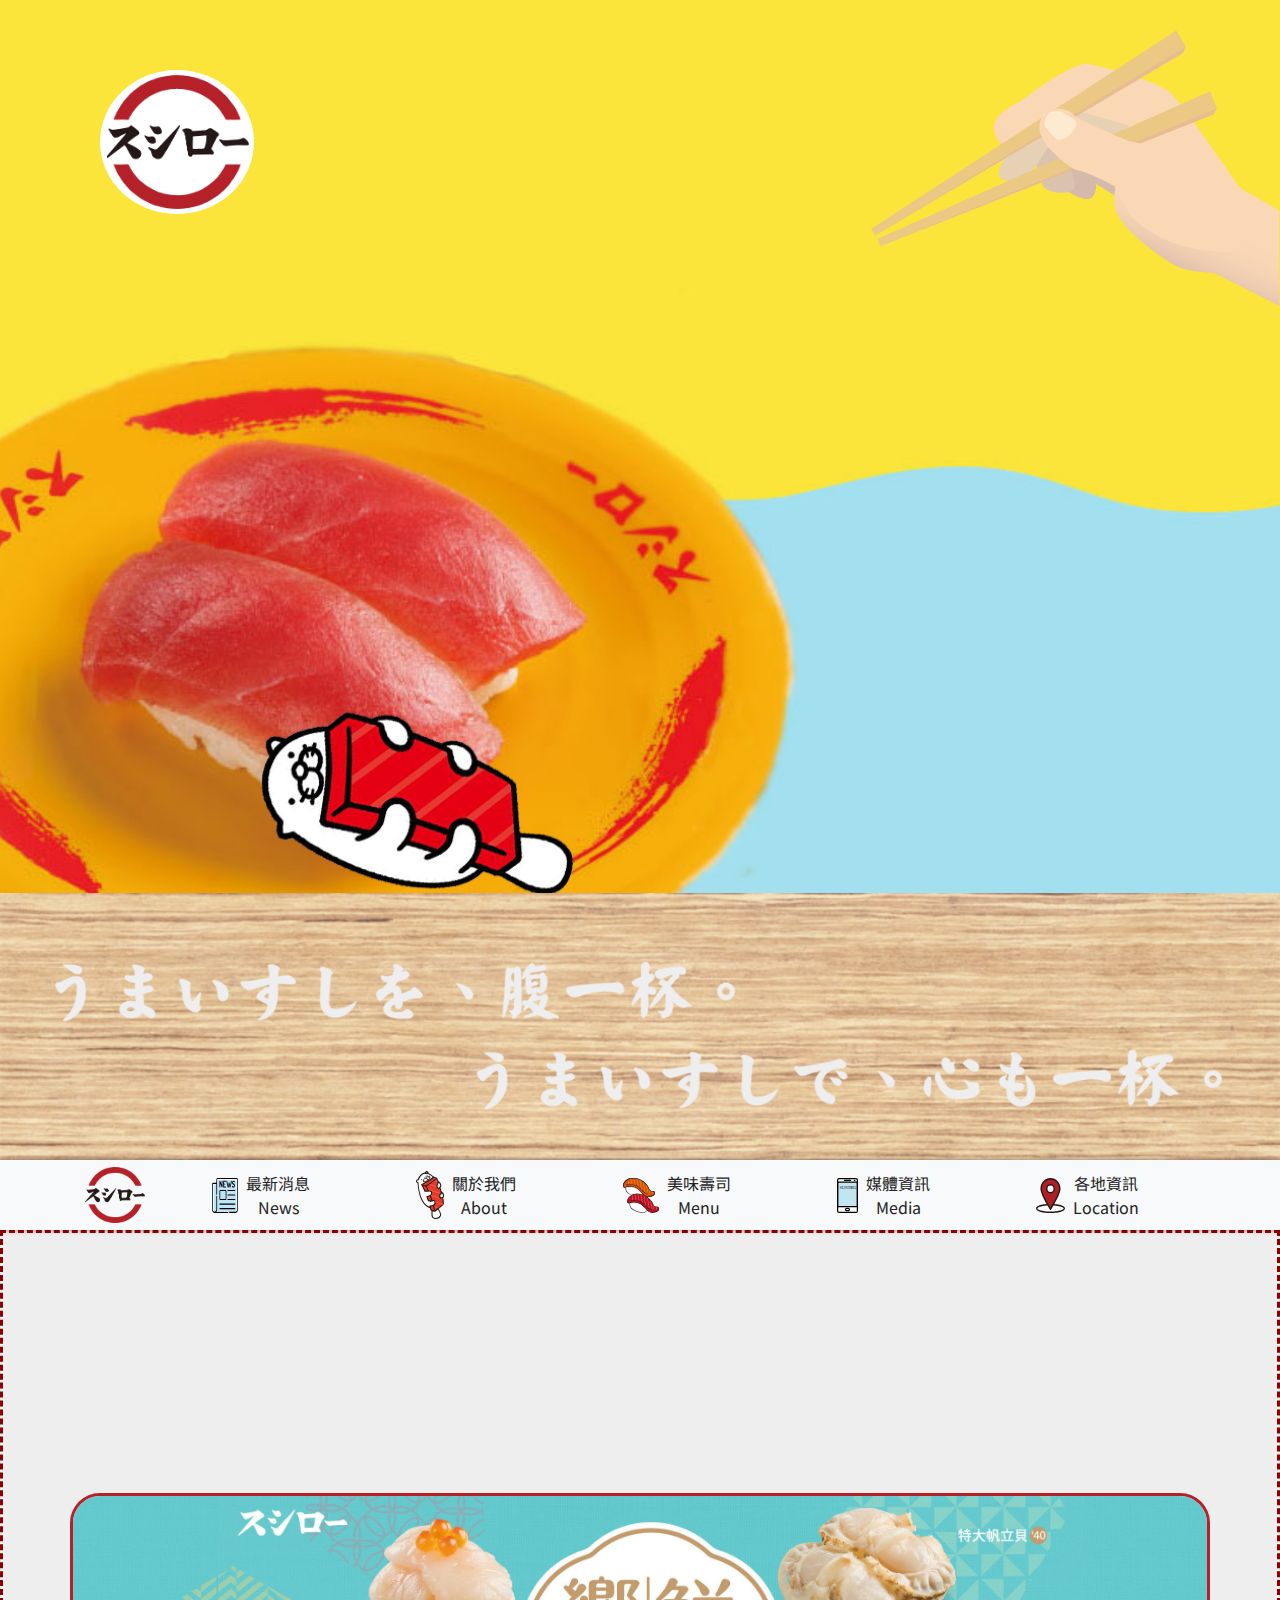
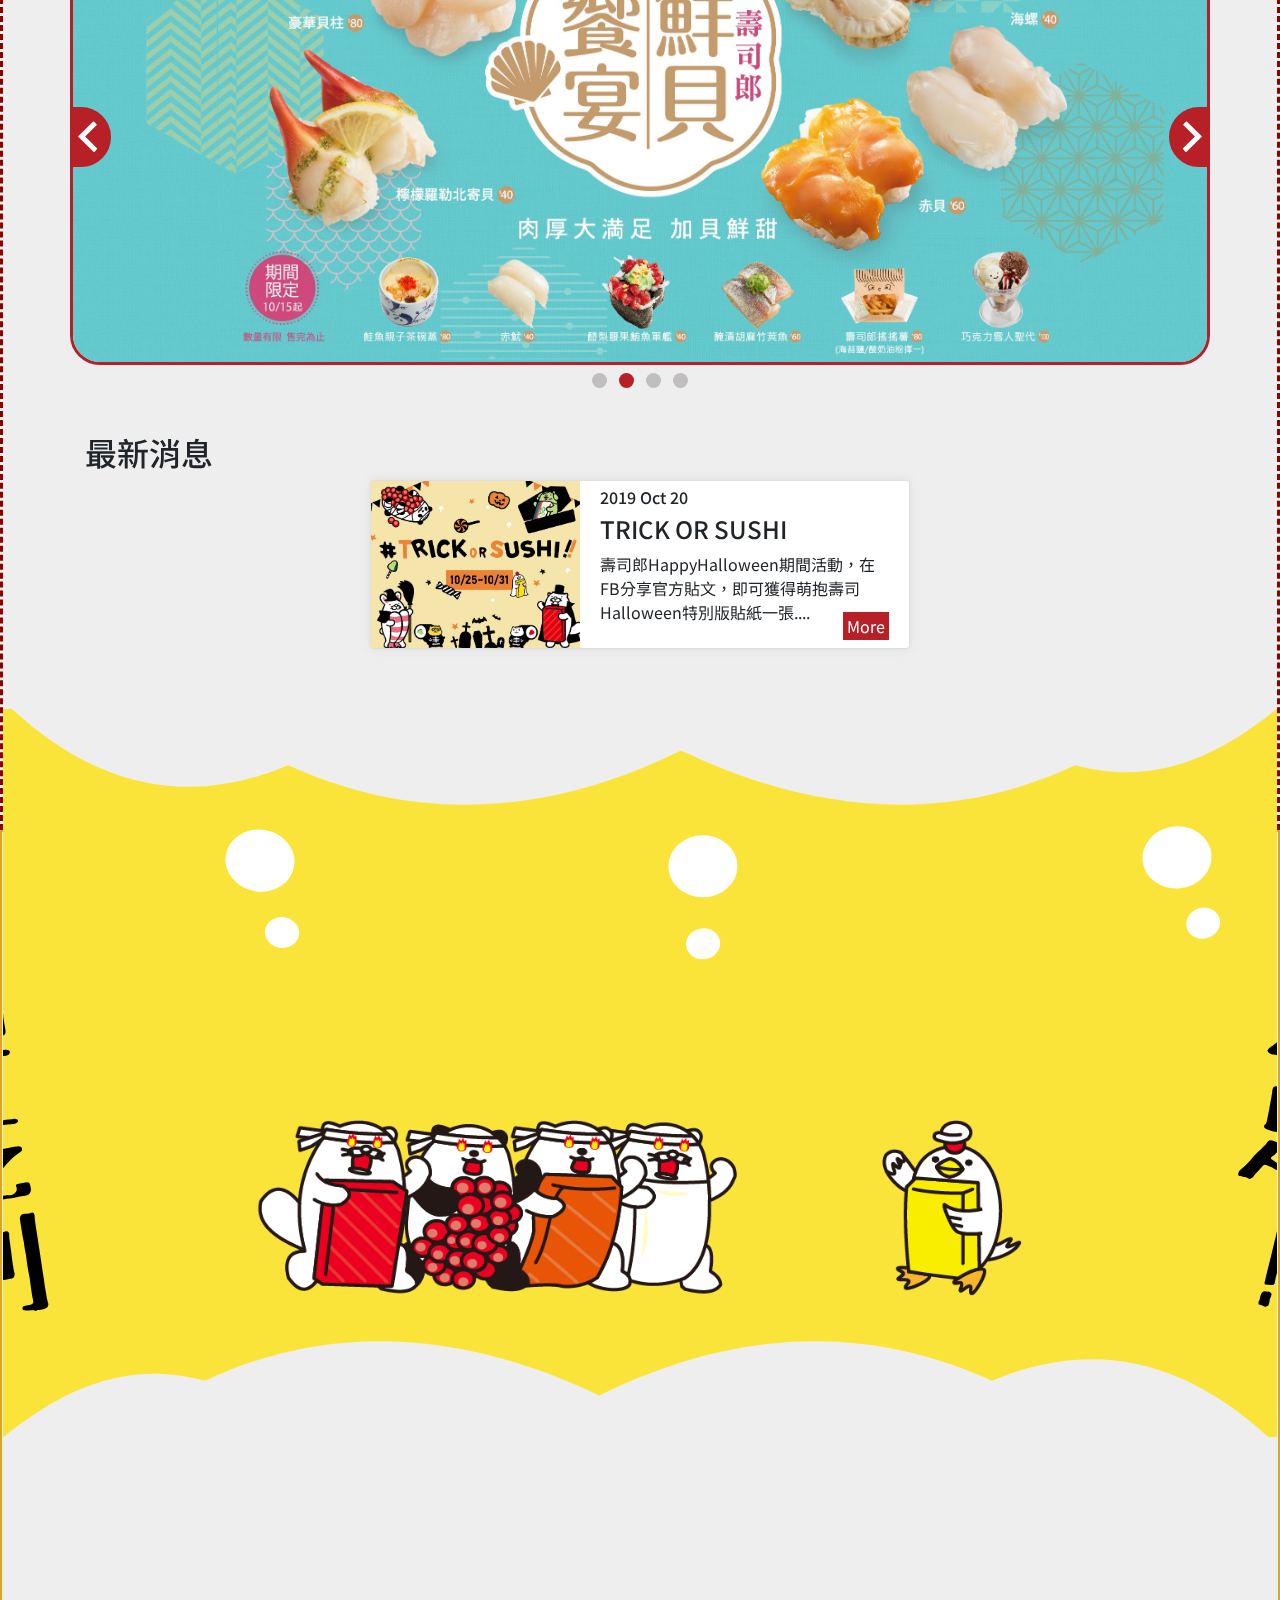
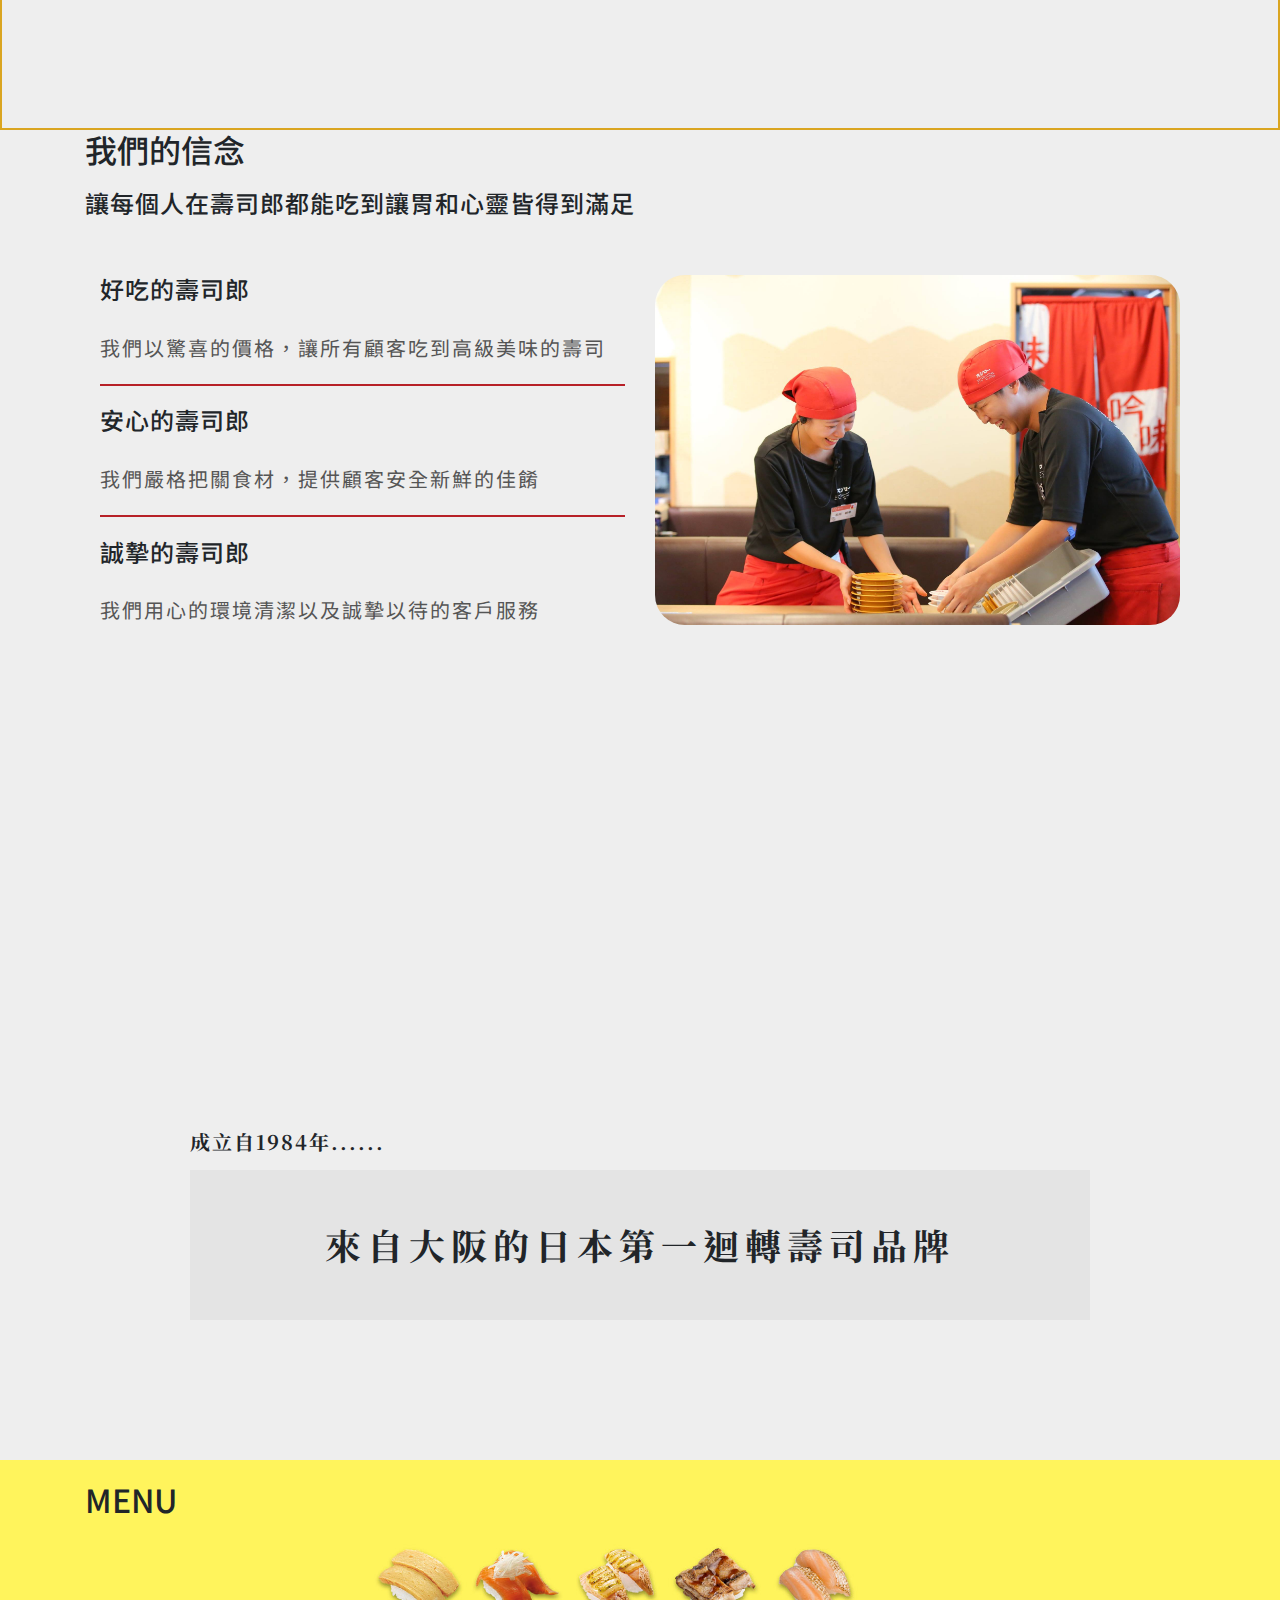
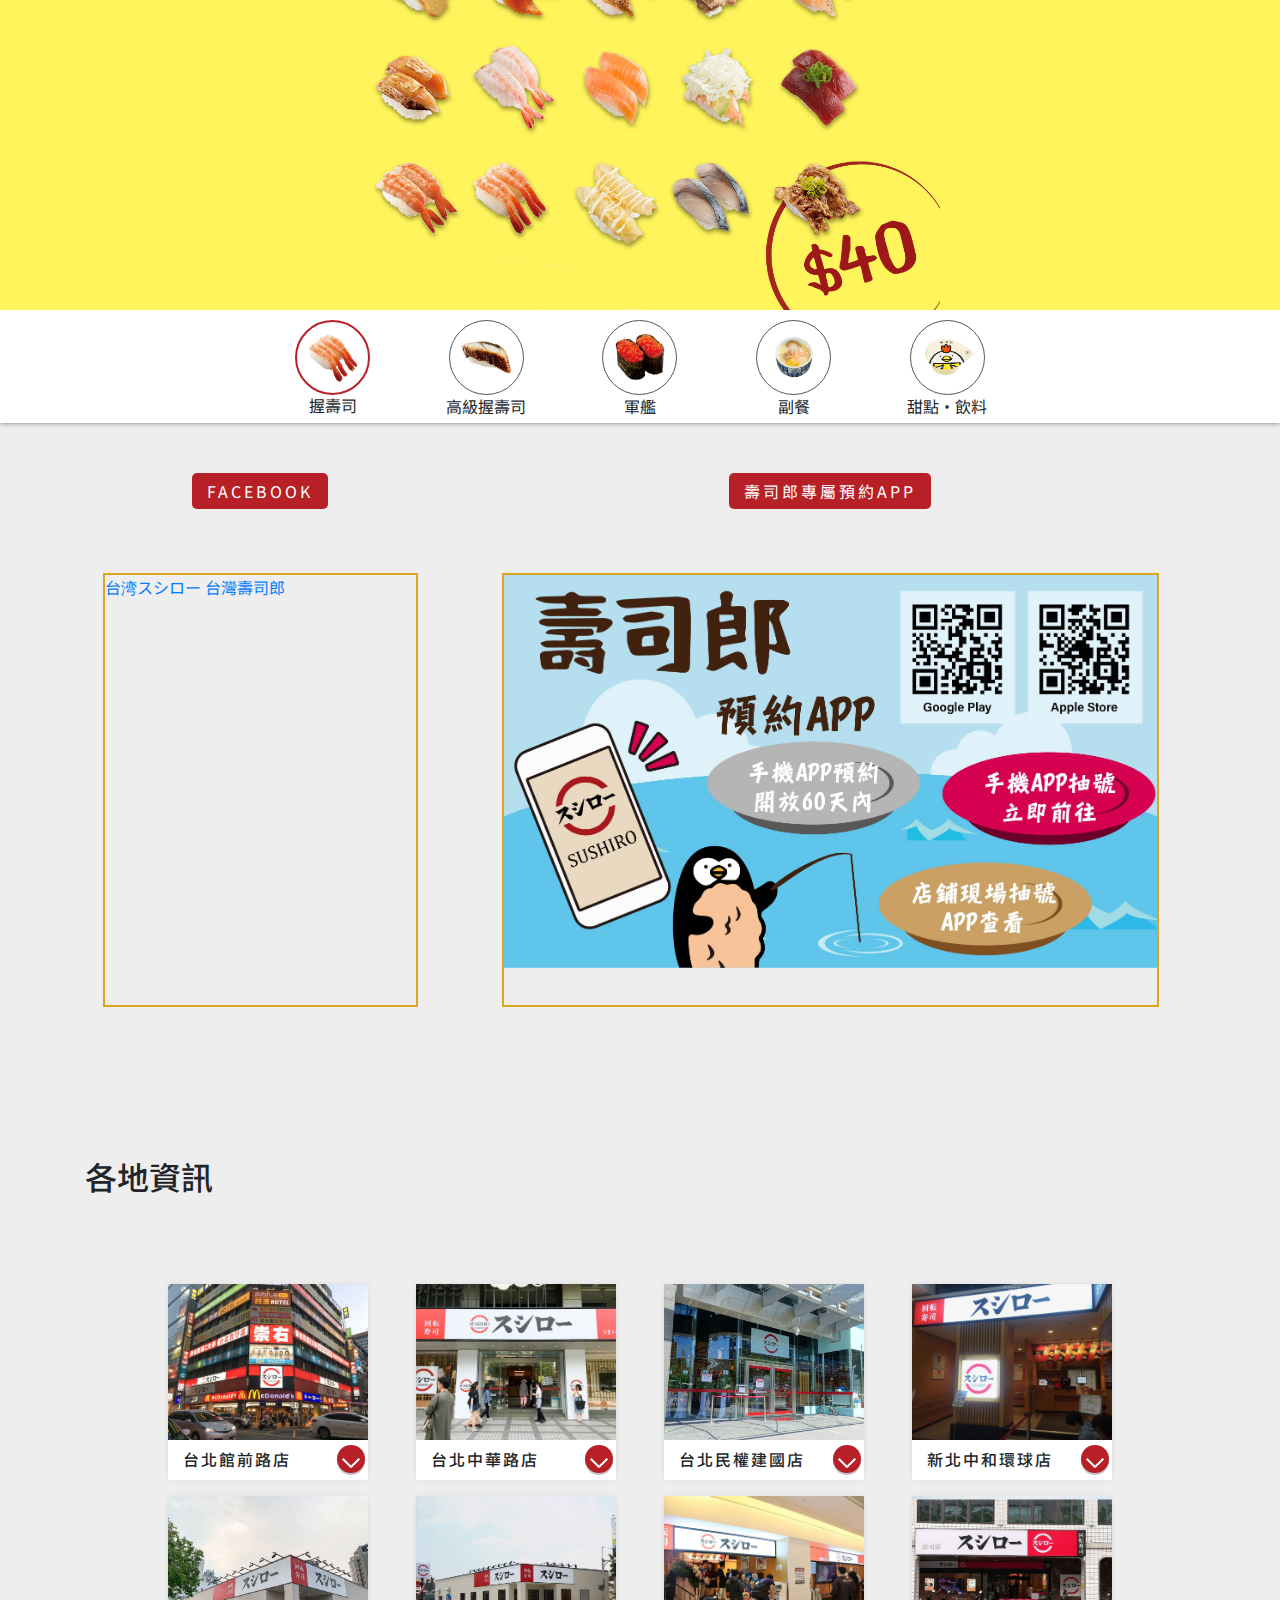
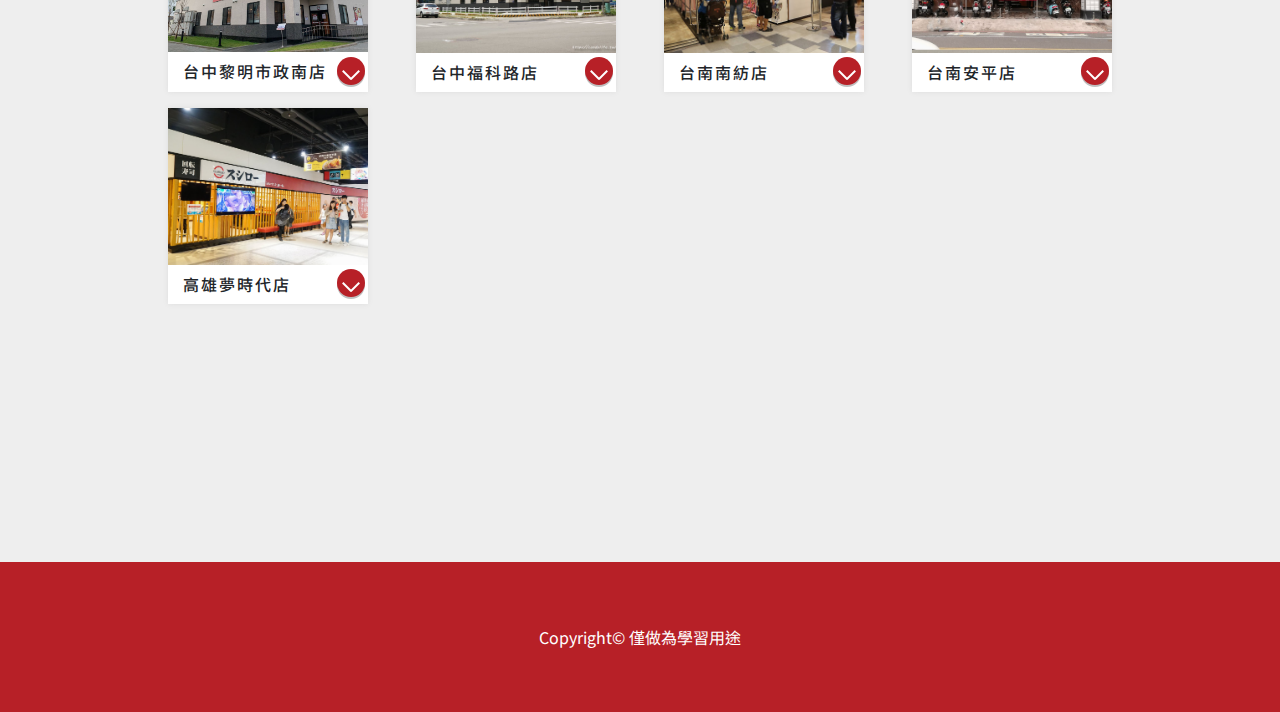
<file: index.html>
<!DOCTYPE html>
<html lang="en">

<head>
    <meta charset="UTF-8">
    <meta name="viewport" content="width=device-width, initial-scale=1.0">
    <meta http-equiv="X-UA-Compatible" content="ie=edge">
    <title>Document</title>
    <link rel="stylesheet" href="./css/index.css">
    <link rel="stylesheet" href="https://stackpath.bootstrapcdn.com/bootstrap/4.3.1/css/bootstrap.min.css"
        integrity="sha384-ggOyR0iXCbMQv3Xipma34MD+dH/1fQ784/j6cY/iJTQUOhcWr7x9JvoRxT2MZw1T" crossorigin="anonymous">
    <link href="https://fonts.googleapis.com/css?family=Noto+Sans+TC:400,500,700|Noto+Serif+TC:400,700&display=swap"
        rel="stylesheet">
    <link rel="stylesheet" href="./swiper-5.2.1/swiper-5.2.1/package/css/swiper.css">
    <link rel="stylesheet" href="./css/location.css">
    <style>
        body {
            background: #eee;
            margin: 0;
            padding: 0px;
            scroll-behavior: smooth;
        }
    </style>
</head>

<body>
    <div id="fb-root"></div>
    <script async defer crossorigin="anonymous" src="https://connect.facebook.net/zh_TW/sdk.js#xfbml=1&version=v5.0">
    </script>
    <div class="top_img">
        <img src="./img/素材/logo.png" alt="logo">
        <img src="./img/素材/hand.png" alt="hand">
        <img src="./img/素材/character01.png" alt="">
        <img src="./img/bgimg/bg02.png" alt="">
    </div>
    <nav class="navbar navbar-expand-lg navbar-light bg-light " id="navbar">
        <div class="container d-flex justify-content-center ">
            <a class="navbar-brand" href="#"><img src="./img/素材/logo.png" alt="logo" width="60px"></a>
            <!-- 漢堡條 -->
            <button class="navbar-toggler" type="button" data-toggle="collapse" data-target="#navbarNav"
                aria-controls="navbarNav" aria-expanded="false" aria-label="Toggle navigation">
                <span class="navbar-toggler-icon"></span>
            </button>

            <div class="collapse navbar-collapse justify-content-around" id="navbarNav">
                <ul class="navbar-nav justify-content-around">
                    <li class="nav-item ">
                        <img src="./img/素材/icon_news.svg" alt="logo_news" height="35px">
                        <a class="nav-link" href="#banner">最新消息<br>News<span class="sr-only">(current)</span></a>
                    </li>
                    <li class="nav-item">
                        <img src="./img/素材/icon_sushiro.svg" alt="icon_sushi" width="28px">
                        <a class="nav-link" href="#aboutArea">關於我們<br>About</a>
                    </li>
                    <li class="nav-item">
                        <img src="./img/素材/icon_sushi.svg" alt="icon_sushi" height="35px">
                        <a class="nav-link" href="#menuArea">美味壽司<br>Menu</a>
                    </li>
                    <li class="nav-item">
                        <img src="./img/素材/icon_iphone.svg" alt="icon_iphone" height="35px">
                        <a class="nav-link" href="#mediaArea">媒體資訊<br>Media</a>
                    </li>
                    <li class="nav-item ">
                        <img src="./img/素材/icon_location.svg" alt="icon_location" height="35px">
                        <a class="nav-link" href="#locationArea">各地資訊<br>Location</a>
                    </li>
                </ul>
            </div>
        </div>

    </nav>
    <section>

    </section>
    <section>
        <div class="newsArea">
            <div class="banner" id="banner">
                <!-- Swiper -->
                <div class="swiper-container container ">
                    <div class="swiper-wrapper">
                        <div class="swiper-slide"><img src="./img/bgimg/01.jpg" alt="" width="100%"></div>
                        <div class="swiper-slide"><img src="./img/bgimg/02.jpg" alt="" width="100%"></div>
                        <div class="swiper-slide"><img src="./img/bgimg/03.jpg" alt="" width="100%"></div>
                        <div class="swiper-slide"><img src="./img/bgimg/04.jpg" alt="" width="100%"></div>
                    </div>

                    <!-- Add Arrows -->
                    <div class="swiper-button-next"></div>
                    <div class="swiper-button-prev"></div>
                </div>
                <!-- Add Pagination -->
                <div class="swiper-pagination"></div>
            </div>
            <div class="container g_news">
                <h2>最新消息</h2>
                <div class="row">
                    <div class="col-12 col-lg-6 m-auto">
                        <div class="card m-auto">
                            <div class="news_img"><img src="./img/bgimg/news.jpg" alt="" height="100%"></div>
                            <div class="text">
                                <h6>2019 Oct 20</h6>
                                <h4>TRICK OR SUSHI</h4>
                                <p>壽司郎HappyHalloween期間活動，在FB分享官方貼文，即可獲得萌抱壽司Halloween特別版貼紙一張....</p>
                            </div>
                        </div>
                    </div>
                    <div class="d-none col-lg-6">
                        <div class="card">
                            <div class="news_img"><img src="./img/bgimg/news.jpg" alt="" height="100%"></div>
                            <div class="text">
                                <h6>2019 Oct 20</h6>
                                <h4>TRICK OR SUSHI</h4>
                                <p>壽司郎HappyHalloween期間活動，在FB分享官方貼文，即可獲得萌抱壽司Halloween特別版貼紙一張....</p>
                            </div>
                        </div>
                    </div>
                </div>
            </div>

            <div class="bg_yellow"><img class="mid_img" src="./img/素材/character02.png" alt=""></div>
        </div>
        <div class="box"></div>
    </section>
    <section id="aboutArea">
        <div class="aboutArea">

            <div class="container">
                <h2>我們的信念</h2>
                <h4>讓每個人在壽司郎都能吃到讓胃和心靈皆得到滿足</h4>
                <div class="d-flex flex-column-reverse flex-lg-row">
                    <div class="col-12 col-lg-6 about_text  ">
                        <h4>好吃的壽司郎</h4>
                        <p>我們以驚喜的價格，讓所有顧客吃到高級美味的壽司</p>
                        <hr>
                        <h4>安心的壽司郎</h4>
                        <p>我們嚴格把關食材，提供顧客安全新鮮的佳餚</p>
                        <hr>
                        <h4>誠摯的壽司郎</h4>
                        <p>我們用心的環境清潔以及誠摯以待的客戶服務</p>
                    </div>
                    <div class="col-12 col-lg-6 "><img src="./img/bgimg/about_img.jpg" alt="" width="100%"></div>
                </div>
            </div>
            <!-- <div class="charactor"><img src="./img/素材/character03.png" alt="" width="200px"></div> -->
        </div>
    </section>
    <section>
        <div class="bg_img">

            <div class="slogan">
                <h5>成立自1984年......</h5>來自大阪的日本第一迴轉壽司品牌
            </div>
        </div>
    </section>
    <section id="menuArea">
        <div class="menuArea">
            <div id="menu_img" class="menu_img bg img1">
                <div class="container">
                    <h2>MENU</h2>
                </div>
            </div>
            <div class="wrap_btn">
                <div class="container">
                    <div class="row">
                        <div class="btn b1 active"><img src="./img/素材/甜蝦.png" alt="">
                            <p>握壽司</p>
                        </div>
                        <div class="btn b2"><img src="./img/素材/極上鰻魚.png" alt="">
                            <p>高級握壽司</p>
                        </div>
                        <div class="btn b3"><img src="./img/素材/飛魚卵.png" alt="">
                            <p>軍艦</p>
                        </div>
                        <div class="btn b4"><img src="./img/素材/茶碗蒸.png" alt="">
                            <p>副餐</p>
                        </div>
                        <div class="btn b5"><img src="./img/素材/嫩布丁.png" alt="">
                            <p>甜點‧飲料</p>
                        </div>
                    </div>
                </div>
            </div>
        </div>
    </section>
    <section id="mediaArea">
        <div class="container">
            <div class="row">
                <div class="col-4">
                    <div class="title">FACEBOOK</div>
                    <div class="box">
                        <div class="fb-page" data-href="https://www.facebook.com/Sushiro.TW/" data-tabs="timeline"
                            data-width="" data-height="400" data-small-header="true" data-adapt-container-width="true"
                            data-hide-cover="false" data-show-facepile="true">
                            <blockquote cite="https://www.facebook.com/Sushiro.TW/" class="fb-xfbml-parse-ignore"><a
                                    href="https://www.facebook.com/Sushiro.TW/">台湾スシロー 台灣壽司郎</a></blockquote>
                        </div>
                    </div>
                </div>
                <div class="col-8">
                    <div class="title">壽司郎專屬預約APP</div>
                    <div class="box"><img src="./img/bgimg/app_info.jpg" alt=""></div>
                </div>
            </div>
        </div>
    </section>
    <section id="locationArea">
        <div class="container">
            <h2>各地資訊</h2>
            <div class="location_cards">
            </div>
        </div>

    </section>
    <footer>
       <a href="#" id="gotop"><div class="top_btn" id="top_btn"><img src="./img/素材/arrow.png" alt="" width="70%"></div></a>
           
        
        <p>Copyright© 僅做為學習用途</p>
    </footer>


    <!-- 我是Javascript分隔線 -->
    <script src="https://code.jquery.com/jquery-3.3.1.slim.min.js"
        integrity="sha384-q8i/X+965DzO0rT7abK41JStQIAqVgRVzpbzo5smXKp4YfRvH+8abtTE1Pi6jizo" crossorigin="anonymous">
    </script>
    <script src="./Js/location.js"></script>
    <script>
    // top按鍵
        $(function () {       
            $('#gotop').click(function () {
                $('html,body').animate({
                    scrollTop: 0 }, 700);
            });
            $(window).scroll(function () {
                // console.log(this.scrollY)
                if ($(this).scrollTop() > 1500) {
                    $('#top_btn').addClass("fadeIn");                  
                } else {
                    $('#top_btn').removeClass("fadeIn");                  
                }
            }).scroll();
        });
    </script>
    <script>
        $(document).ready(function () {
            var zindex = 10;

            $("div.lct_card").click(function (e) {
                // e.preventDefault();
                console.log($(this));


                var isShowing = false;

                if ($(this).hasClass("show")) {
                    isShowing = true
                }

                if ($("div.location_cards").hasClass("showing")) {
                    // a card is already in view
                    $("div.lct_card.show")
                        .removeClass("show");

                    if (isShowing) {
                        // this card was showing - reset the grid
                        $("div.location_cards")
                            .removeClass("showing");
                    } else {
                        // this card isn't showing - get in with it
                        $(this)
                            .css({
                                zIndex: zindex
                            })
                            .addClass("show");

                    }

                    zindex++;

                } else {
                    // no location_cards in view
                    $("div.location_cards")
                        .addClass("showing");
                    $(this)
                        .css({
                            zIndex: zindex
                        })
                        .addClass("show");

                    zindex++;
                }

            });
        });
    </script>


    <script>
        // NavBar sticky effect
        window.onscroll = function () {
            myFunction()
        };

        var navbar = document.getElementById("navbar");
        var sticky = navbar.offsetTop;

        function myFunction() {


            if (window.pageYOffset >= sticky) {
                navbar.classList.add("sticky")

            } else {
                navbar.classList.remove("sticky");

            }
        }
    </script>
    <script>
        $(".btn").click(function () {
            $(".btn").removeClass('active')
            $(this).addClass('active')

            var index = $(this).index()
            $('#menu_img').removeClass("img1 img2 img3 img4 img5");
            $('#menu_img').addClass(`img${index+1}`);

            // console.log(`img${index+1}`);
        })
    </script>
    <script src="./swiper-5.2.1/swiper-5.2.1/package/js/swiper.js"></script>
    <script>
        var swiper = new Swiper('.swiper-container', {
            autoplay: {
                delay: 3000,
                disableOnInteraction: false,
            },
            // slidesPerView: 1,
            // spaceBetween: 30,
            loop: true,

            pagination: {
                el: '.swiper-pagination',
                clickable: true,
            },
            navigation: {
                nextEl: '.swiper-button-next',
                prevEl: '.swiper-button-prev',
            },
        });
    </script>

    <script src="https://cdnjs.cloudflare.com/ajax/libs/popper.js/1.14.7/umd/popper.min.js"
        integrity="sha384-UO2eT0CpHqdSJQ6hJty5KVphtPhzWj9WO1clHTMGa3JDZwrnQq4sF86dIHNDz0W1" crossorigin="anonymous">
    </script>
    <script src="https://stackpath.bootstrapcdn.com/bootstrap/4.3.1/js/bootstrap.min.js"
        integrity="sha384-JjSmVgyd0p3pXB1rRibZUAYoIIy6OrQ6VrjIEaFf/nJGzIxFDsf4x0xIM+B07jRM" crossorigin="anonymous">
    </script>
</body>

</html>
</file>
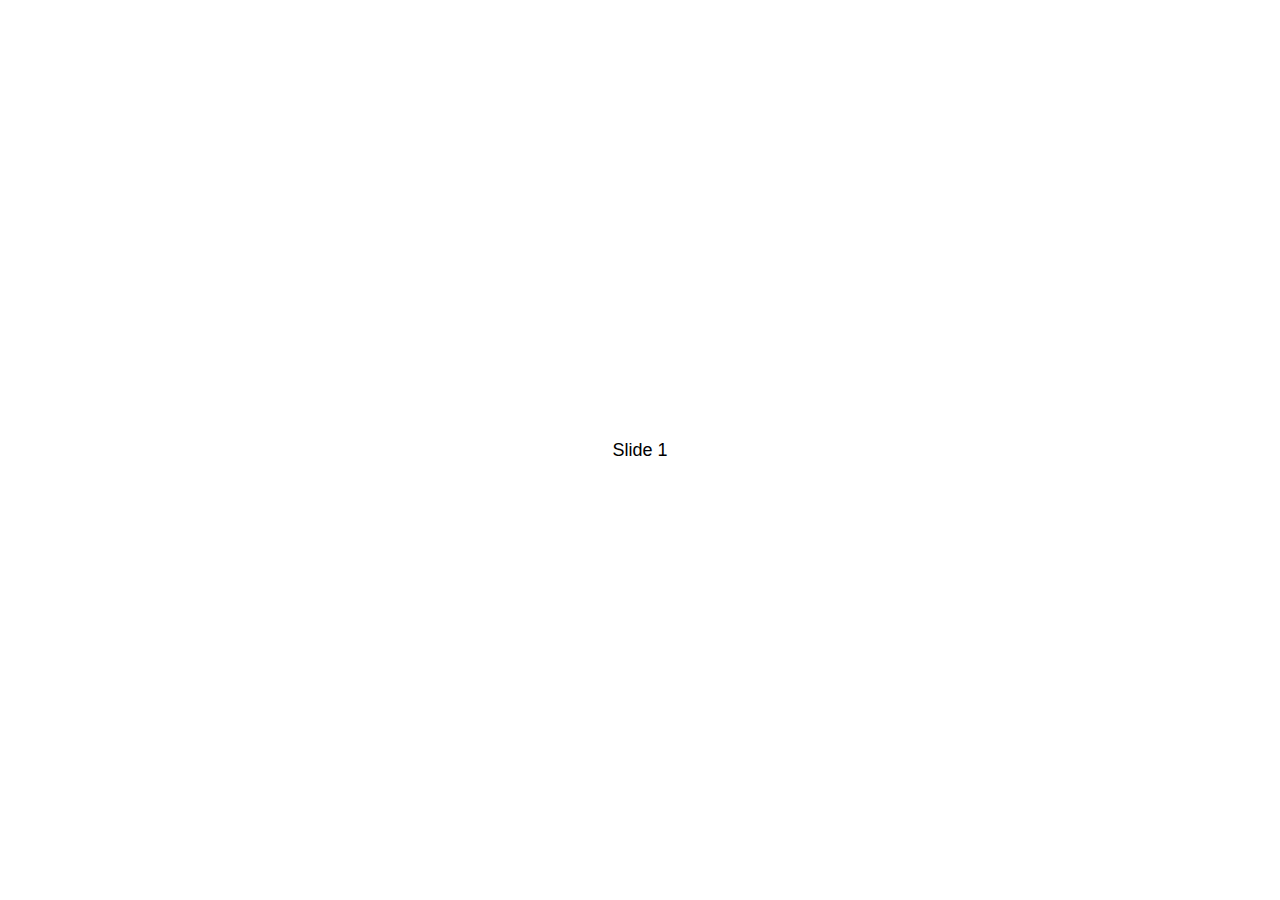
<file: swiper-5.2.1/swiper-5.2.1/demos/010-default.html>
<!DOCTYPE html>
<html lang="en">
<head>
  <meta charset="utf-8">
  <title>Swiper demo</title>
  <!-- Link Swiper's CSS -->
  <link rel="stylesheet" href="../package/css/swiper.min.css">

  <!-- Demo styles -->
  <style>
    html, body {
      position: relative;
      height: 100%;
    }
    body {
      background: #eee;
      font-family: Helvetica Neue, Helvetica, Arial, sans-serif;
      font-size: 14px;
      color:#000;
      margin: 0;
      padding: 0;
    }
    .swiper-container {
      width: 100%;
      height: 100%;
    }
    .swiper-slide {
      text-align: center;
      font-size: 18px;
      background: #fff;

      /* Center slide text vertically */
      display: -webkit-box;
      display: -ms-flexbox;
      display: -webkit-flex;
      display: flex;
      -webkit-box-pack: center;
      -ms-flex-pack: center;
      -webkit-justify-content: center;
      justify-content: center;
      -webkit-box-align: center;
      -ms-flex-align: center;
      -webkit-align-items: center;
      align-items: center;
    }
  </style>
</head>
<body>
  <!-- Swiper -->
  <div class="swiper-container">
    <div class="swiper-wrapper">
      <div class="swiper-slide">Slide 1</div>
      <div class="swiper-slide">Slide 2</div>
      <div class="swiper-slide">Slide 3</div>
      <div class="swiper-slide">Slide 4</div>
      <div class="swiper-slide">Slide 5</div>
      <div class="swiper-slide">Slide 6</div>
      <div class="swiper-slide">Slide 7</div>
      <div class="swiper-slide">Slide 8</div>
      <div class="swiper-slide">Slide 9</div>
      <div class="swiper-slide">Slide 10</div>
    </div>
  </div>

  <!-- Swiper JS -->
  <script src="../package/js/swiper.min.js"></script>

  <!-- Initialize Swiper -->
  <script>
    var swiper = new Swiper('.swiper-container');
  </script>
</body>
</html>
</file>
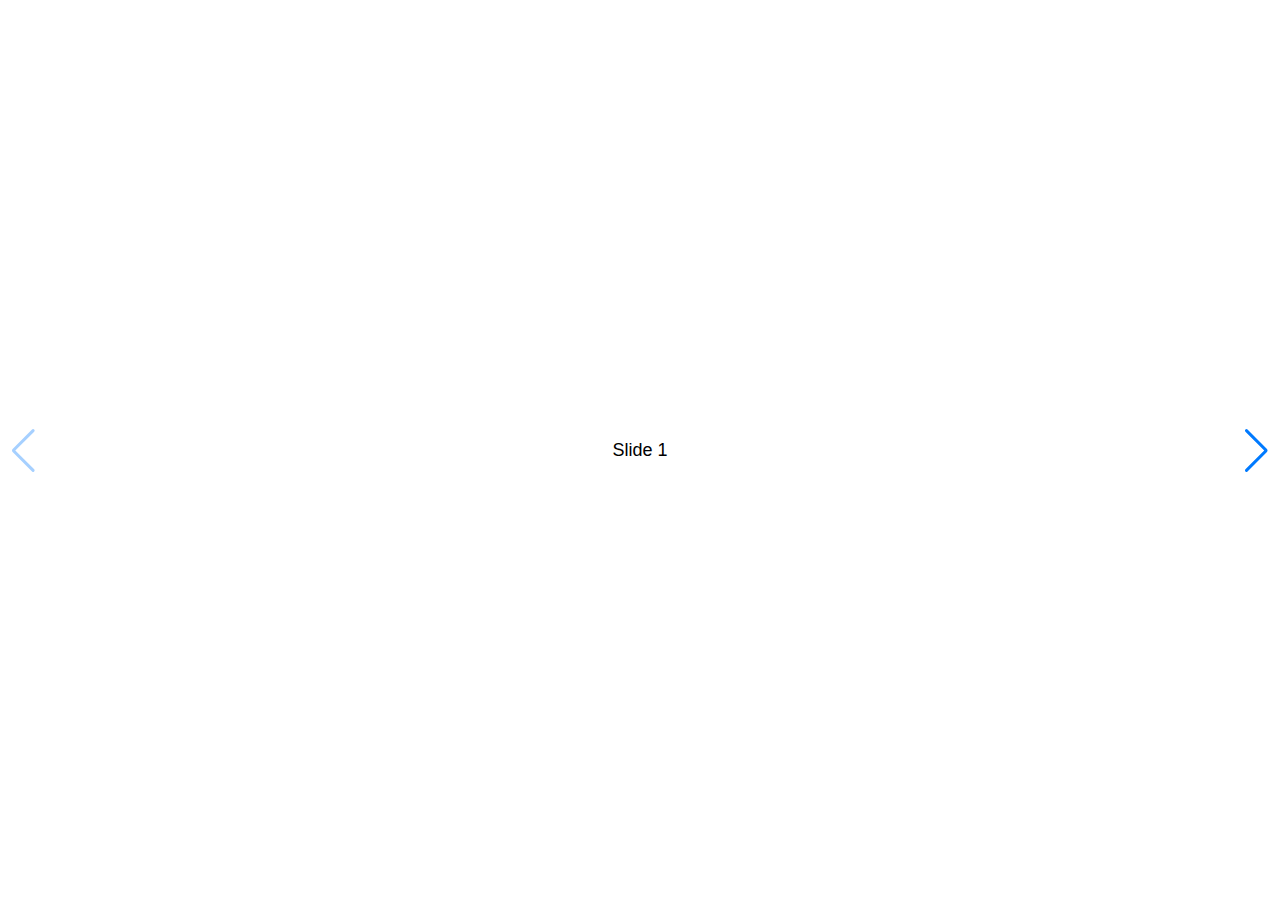
<file: swiper-5.2.1/swiper-5.2.1/demos/020-navigation.html>
<!DOCTYPE html>
<html lang="en">
<head>
  <meta charset="utf-8">
  <title>Swiper demo</title>
  <meta name="viewport" content="width=device-width, initial-scale=1, minimum-scale=1, maximum-scale=1">

  <!-- Link Swiper's CSS -->
  <link rel="stylesheet" href="../package/css/swiper.min.css">

  <!-- Demo styles -->
  <style>
    html, body {
      position: relative;
      height: 100%;
    }
    body {
      background: #eee;
      font-family: Helvetica Neue, Helvetica, Arial, sans-serif;
      font-size: 14px;
      color:#000;
      margin: 0;
      padding: 0;
    }
    .swiper-container {
      width: 100%;
      height: 100%;
    }
    .swiper-slide {
      text-align: center;
      font-size: 18px;
      background: #fff;

      /* Center slide text vertically */
      display: -webkit-box;
      display: -ms-flexbox;
      display: -webkit-flex;
      display: flex;
      -webkit-box-pack: center;
      -ms-flex-pack: center;
      -webkit-justify-content: center;
      justify-content: center;
      -webkit-box-align: center;
      -ms-flex-align: center;
      -webkit-align-items: center;
      align-items: center;
    }
  </style>
</head>
<body>
  <!-- Swiper -->
  <div class="swiper-container">
    <div class="swiper-wrapper">
      <div class="swiper-slide">Slide 1</div>
      <div class="swiper-slide">Slide 2</div>
      <div class="swiper-slide">Slide 3</div>
      <div class="swiper-slide">Slide 4</div>
      <div class="swiper-slide">Slide 5</div>
      <div class="swiper-slide">Slide 6</div>
      <div class="swiper-slide">Slide 7</div>
      <div class="swiper-slide">Slide 8</div>
      <div class="swiper-slide">Slide 9</div>
      <div class="swiper-slide">Slide 10</div>
    </div>
    <!-- Add Arrows -->
    <div class="swiper-button-next"></div>
    <div class="swiper-button-prev"></div>
  </div>

  <!-- Swiper JS -->
  <script src="../package/js/swiper.min.js"></script>

  <!-- Initialize Swiper -->
  <script>
    var swiper = new Swiper('.swiper-container', {
      navigation: {
        nextEl: '.swiper-button-next',
        prevEl: '.swiper-button-prev',
      },
    });
  </script>
</body>
</html>
</file>
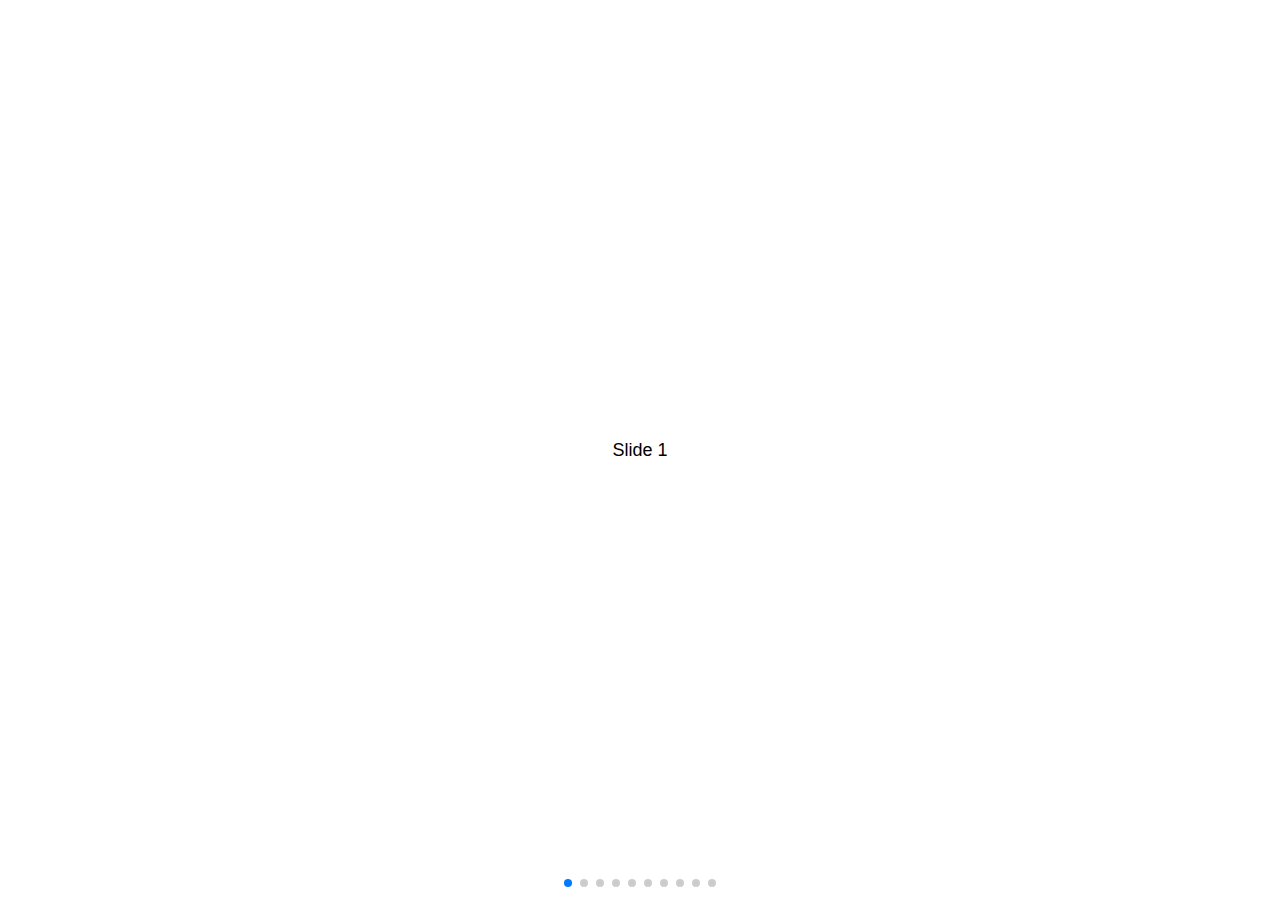
<file: swiper-5.2.1/swiper-5.2.1/demos/030-pagination.html>
<!DOCTYPE html>
<html lang="en">
<head>
  <meta charset="utf-8">
  <title>Swiper demo</title>
  <meta name="viewport" content="width=device-width, initial-scale=1, minimum-scale=1, maximum-scale=1">

  <!-- Link Swiper's CSS -->
  <link rel="stylesheet" href="../package/css/swiper.min.css">

  <!-- Demo styles -->
  <style>
    html, body {
      position: relative;
      height: 100%;
    }
    body {
      background: #eee;
      font-family: Helvetica Neue, Helvetica, Arial, sans-serif;
      font-size: 14px;
      color:#000;
      margin: 0;
      padding: 0;
    }
    .swiper-container {
      width: 100%;
      height: 100%;
    }
    .swiper-slide {
      text-align: center;
      font-size: 18px;
      background: #fff;

      /* Center slide text vertically */
      display: -webkit-box;
      display: -ms-flexbox;
      display: -webkit-flex;
      display: flex;
      -webkit-box-pack: center;
      -ms-flex-pack: center;
      -webkit-justify-content: center;
      justify-content: center;
      -webkit-box-align: center;
      -ms-flex-align: center;
      -webkit-align-items: center;
      align-items: center;
    }
  </style>
</head>
<body>
  <!-- Swiper -->
  <div class="swiper-container">
    <div class="swiper-wrapper">
      <div class="swiper-slide">Slide 1</div>
      <div class="swiper-slide">Slide 2</div>
      <div class="swiper-slide">Slide 3</div>
      <div class="swiper-slide">Slide 4</div>
      <div class="swiper-slide">Slide 5</div>
      <div class="swiper-slide">Slide 6</div>
      <div class="swiper-slide">Slide 7</div>
      <div class="swiper-slide">Slide 8</div>
      <div class="swiper-slide">Slide 9</div>
      <div class="swiper-slide">Slide 10</div>
    </div>
    <!-- Add Pagination -->
    <div class="swiper-pagination"></div>
  </div>

  <!-- Swiper JS -->
  <script src="../package/js/swiper.min.js"></script>

  <!-- Initialize Swiper -->
  <script>
    var swiper = new Swiper('.swiper-container', {
      pagination: {
        el: '.swiper-pagination',
      },
    });
  </script>
</body>
</html>
</file>
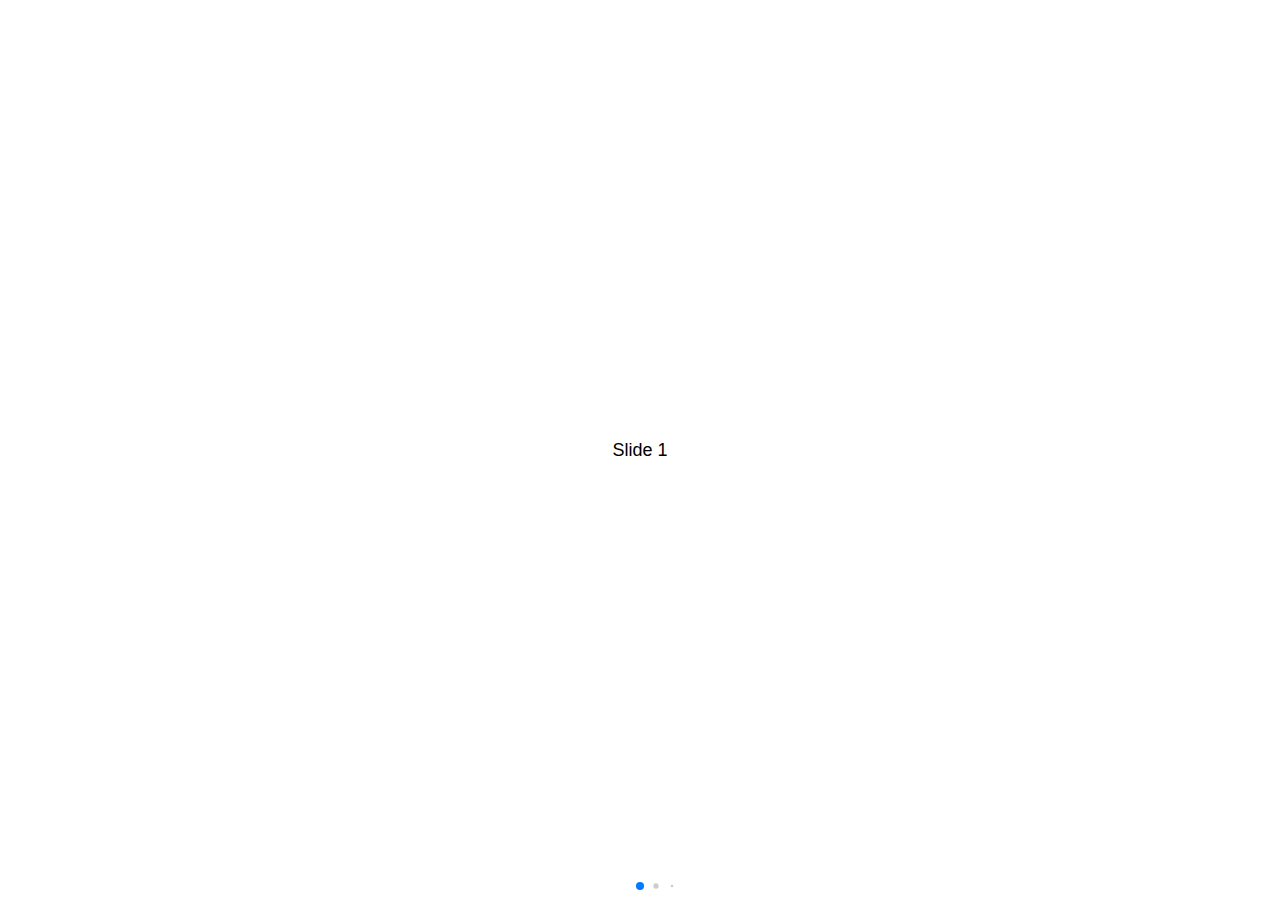
<file: swiper-5.2.1/swiper-5.2.1/demos/040-pagination-dynamic.html>
<!DOCTYPE html>
<html lang="en">
<head>
  <meta charset="utf-8">
  <title>Swiper demo</title>
  <meta name="viewport" content="width=device-width, initial-scale=1, minimum-scale=1, maximum-scale=1">

  <!-- Link Swiper's CSS -->
  <link rel="stylesheet" href="../package/css/swiper.min.css">

  <!-- Demo styles -->
  <style>
    html, body {
      position: relative;
      height: 100%;
    }
    body {
      background: #eee;
      font-family: Helvetica Neue, Helvetica, Arial, sans-serif;
      font-size: 14px;
      color:#000;
      margin: 0;
      padding: 0;
    }
    .swiper-container {
      width: 100%;
      height: 100%;
    }
    .swiper-slide {
      text-align: center;
      font-size: 18px;
      background: #fff;

      /* Center slide text vertically */
      display: -webkit-box;
      display: -ms-flexbox;
      display: -webkit-flex;
      display: flex;
      -webkit-box-pack: center;
      -ms-flex-pack: center;
      -webkit-justify-content: center;
      justify-content: center;
      -webkit-box-align: center;
      -ms-flex-align: center;
      -webkit-align-items: center;
      align-items: center;
    }
  </style>
</head>
<body>
  <!-- Swiper -->
  <div class="swiper-container">
    <div class="swiper-wrapper">
      <div class="swiper-slide">Slide 1</div>
      <div class="swiper-slide">Slide 2</div>
      <div class="swiper-slide">Slide 3</div>
      <div class="swiper-slide">Slide 4</div>
      <div class="swiper-slide">Slide 5</div>
      <div class="swiper-slide">Slide 6</div>
      <div class="swiper-slide">Slide 7</div>
      <div class="swiper-slide">Slide 8</div>
      <div class="swiper-slide">Slide 9</div>
      <div class="swiper-slide">Slide 10</div>
    </div>
    <!-- Add Pagination -->
    <div class="swiper-pagination"></div>
  </div>

  <!-- Swiper JS -->
  <script src="../package/js/swiper.min.js"></script>

  <!-- Initialize Swiper -->
  <script>
    var swiper = new Swiper('.swiper-container', {
      pagination: {
        el: '.swiper-pagination',
        dynamicBullets: true,
      },
    });
  </script>
</body>
</html>
</file>
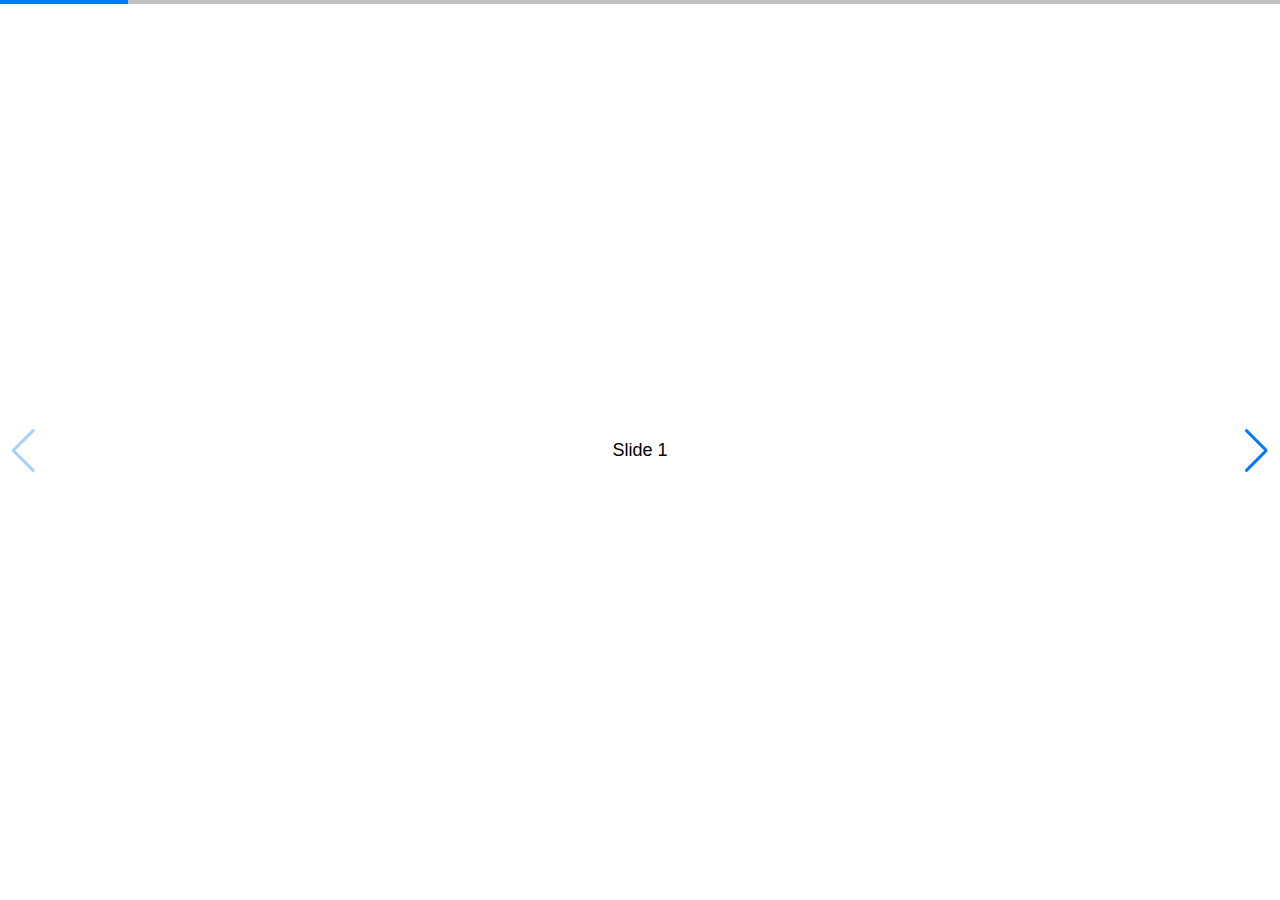
<file: swiper-5.2.1/swiper-5.2.1/demos/050-pagination-progress.html>
<!DOCTYPE html>
<html lang="en">
<head>
  <meta charset="utf-8">
  <title>Swiper demo</title>
  <!-- Link Swiper's CSS -->
  <link rel="stylesheet" href="../package/css/swiper.min.css">

  <!-- Demo styles -->
  <style>
    html, body {
      position: relative;
      height: 100%;
    }
    body {
      background: #eee;
      font-family: Helvetica Neue, Helvetica, Arial, sans-serif;
      font-size: 14px;
      color:#000;
      margin: 0;
      padding: 0;
    }
    .swiper-container {
      width: 100%;
      height: 100%;
    }
    .swiper-slide {
      text-align: center;
      font-size: 18px;
      background: #fff;

      /* Center slide text vertically */
      display: -webkit-box;
      display: -ms-flexbox;
      display: -webkit-flex;
      display: flex;
      -webkit-box-pack: center;
      -ms-flex-pack: center;
      -webkit-justify-content: center;
      justify-content: center;
      -webkit-box-align: center;
      -ms-flex-align: center;
      -webkit-align-items: center;
      align-items: center;
    }
  </style>
</head>
<body>
  <!-- Swiper -->
  <div class="swiper-container">
    <div class="swiper-wrapper">
      <div class="swiper-slide">Slide 1</div>
      <div class="swiper-slide">Slide 2</div>
      <div class="swiper-slide">Slide 3</div>
      <div class="swiper-slide">Slide 4</div>
      <div class="swiper-slide">Slide 5</div>
      <div class="swiper-slide">Slide 6</div>
      <div class="swiper-slide">Slide 7</div>
      <div class="swiper-slide">Slide 8</div>
      <div class="swiper-slide">Slide 9</div>
      <div class="swiper-slide">Slide 10</div>
    </div>
    <!-- Add Pagination -->
    <div class="swiper-pagination"></div>
    <!-- Add Arrows -->
    <div class="swiper-button-next"></div>
    <div class="swiper-button-prev"></div>
  </div>

  <!-- Swiper JS -->
  <script src="../package/js/swiper.min.js"></script>

  <!-- Initialize Swiper -->
  <script>
    var swiper = new Swiper('.swiper-container', {
      pagination: {
        el: '.swiper-pagination',
        type: 'progressbar',
      },
      navigation: {
        nextEl: '.swiper-button-next',
        prevEl: '.swiper-button-prev',
      },
    });
  </script>
</body>
</html>
</file>
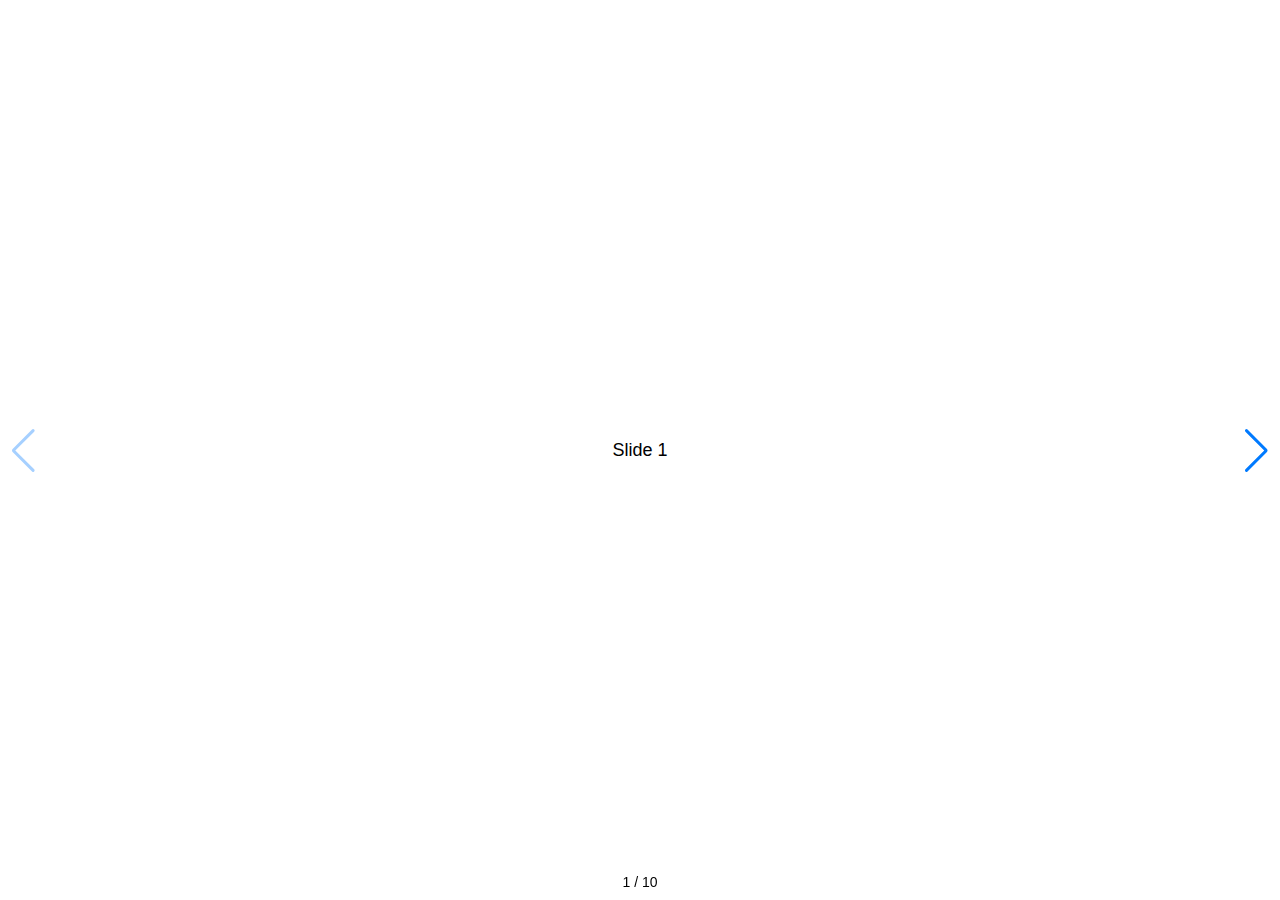
<file: swiper-5.2.1/swiper-5.2.1/demos/060-pagination-fraction.html>
<!DOCTYPE html>
<html lang="en">
<head>
  <meta charset="utf-8">
  <title>Swiper demo</title>
  <!-- Link Swiper's CSS -->
  <link rel="stylesheet" href="../package/css/swiper.min.css">

  <!-- Demo styles -->
  <style>
    html, body {
      position: relative;
      height: 100%;
    }
    body {
      background: #eee;
      font-family: Helvetica Neue, Helvetica, Arial, sans-serif;
      font-size: 14px;
      color:#000;
      margin: 0;
      padding: 0;
    }
    .swiper-container {
      width: 100%;
      height: 100%;
    }
    .swiper-slide {
      text-align: center;
      font-size: 18px;
      background: #fff;

      /* Center slide text vertically */
      display: -webkit-box;
      display: -ms-flexbox;
      display: -webkit-flex;
      display: flex;
      -webkit-box-pack: center;
      -ms-flex-pack: center;
      -webkit-justify-content: center;
      justify-content: center;
      -webkit-box-align: center;
      -ms-flex-align: center;
      -webkit-align-items: center;
      align-items: center;
    }
  </style>
</head>
<body>
  <!-- Swiper -->
  <div class="swiper-container">
    <div class="swiper-wrapper">
      <div class="swiper-slide">Slide 1</div>
      <div class="swiper-slide">Slide 2</div>
      <div class="swiper-slide">Slide 3</div>
      <div class="swiper-slide">Slide 4</div>
      <div class="swiper-slide">Slide 5</div>
      <div class="swiper-slide">Slide 6</div>
      <div class="swiper-slide">Slide 7</div>
      <div class="swiper-slide">Slide 8</div>
      <div class="swiper-slide">Slide 9</div>
      <div class="swiper-slide">Slide 10</div>
    </div>
    <!-- Add Pagination -->
    <div class="swiper-pagination"></div>
    <!-- Add Arrows -->
    <div class="swiper-button-next"></div>
    <div class="swiper-button-prev"></div>
  </div>

  <!-- Swiper JS -->
  <script src="../package/js/swiper.min.js"></script>

  <!-- Initialize Swiper -->
  <script>
    var swiper = new Swiper('.swiper-container', {
      pagination: {
        el: '.swiper-pagination',
        type: 'fraction',
      },
      navigation: {
        nextEl: '.swiper-button-next',
        prevEl: '.swiper-button-prev',
      },
    });
  </script>
</body>
</html>
</file>
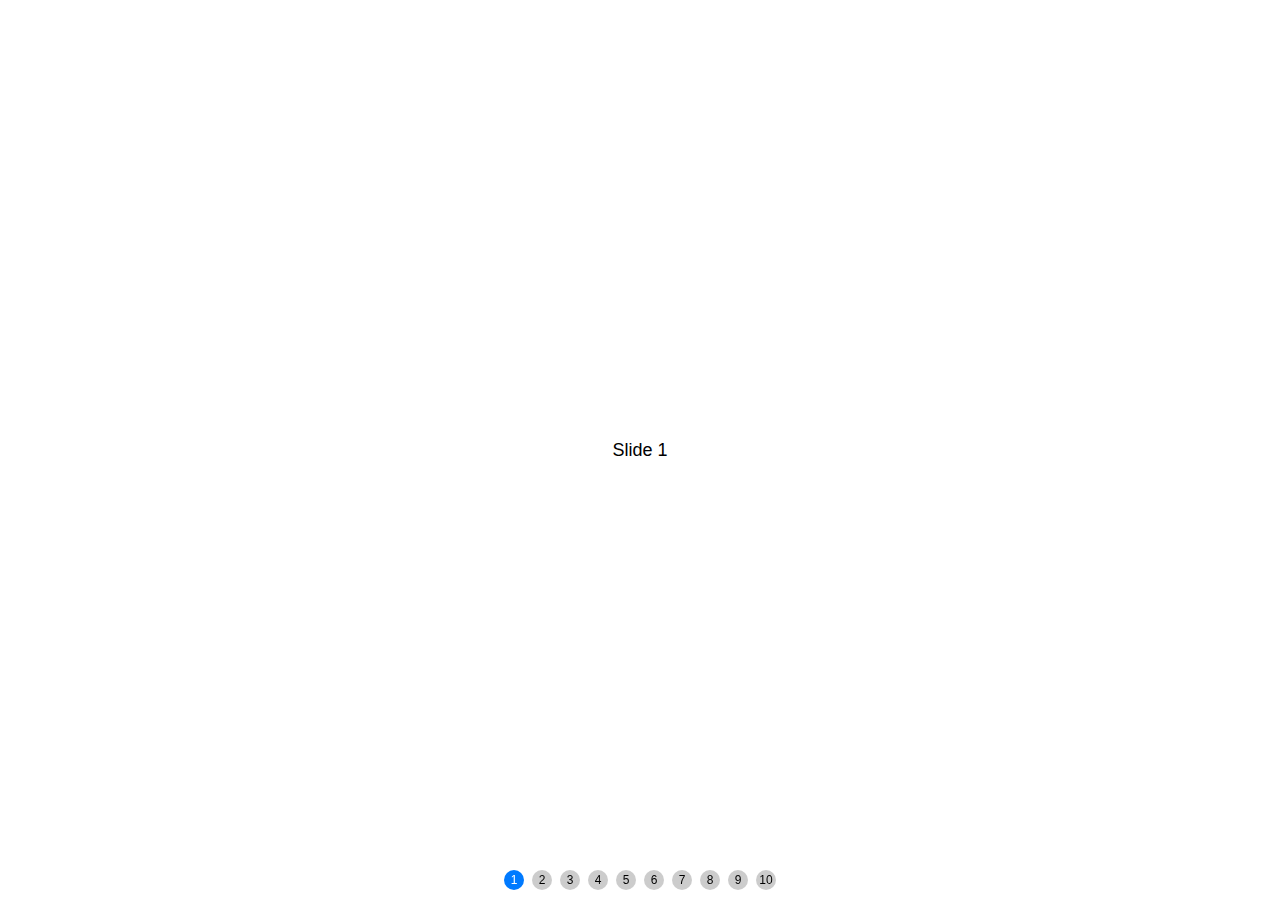
<file: swiper-5.2.1/swiper-5.2.1/demos/070-pagination-custom.html>
<!DOCTYPE html>
<html lang="en">
<head>
  <meta charset="utf-8">
  <title>Swiper demo</title>
  <meta name="viewport" content="width=device-width, initial-scale=1, minimum-scale=1, maximum-scale=1">

  <!-- Link Swiper's CSS -->
  <link rel="stylesheet" href="../package/css/swiper.min.css">

  <!-- Demo styles -->
  <style>
    html, body {
      position: relative;
      height: 100%;
    }
    body {
      background: #eee;
      font-family: Helvetica Neue, Helvetica, Arial, sans-serif;
      font-size: 14px;
      color:#000;
      margin: 0;
      padding: 0;
    }
    .swiper-container {
      width: 100%;
      height: 100%;
    }
    .swiper-slide {
      text-align: center;
      font-size: 18px;
      background: #fff;

      /* Center slide text vertically */
      display: -webkit-box;
      display: -ms-flexbox;
      display: -webkit-flex;
      display: flex;
      -webkit-box-pack: center;
      -ms-flex-pack: center;
      -webkit-justify-content: center;
      justify-content: center;
      -webkit-box-align: center;
      -ms-flex-align: center;
      -webkit-align-items: center;
      align-items: center;
    }
    .swiper-pagination-bullet {
      width: 20px;
      height: 20px;
      text-align: center;
      line-height: 20px;
      font-size: 12px;
      color:#000;
      opacity: 1;
      background: rgba(0,0,0,0.2);
    }
    .swiper-pagination-bullet-active {
      color:#fff;
      background: #007aff;
    }
  </style>
</head>
<body>
  <!-- Swiper -->
  <div class="swiper-container">
    <div class="swiper-wrapper">
      <div class="swiper-slide">Slide 1</div>
      <div class="swiper-slide">Slide 2</div>
      <div class="swiper-slide">Slide 3</div>
      <div class="swiper-slide">Slide 4</div>
      <div class="swiper-slide">Slide 5</div>
      <div class="swiper-slide">Slide 6</div>
      <div class="swiper-slide">Slide 7</div>
      <div class="swiper-slide">Slide 8</div>
      <div class="swiper-slide">Slide 9</div>
      <div class="swiper-slide">Slide 10</div>
    </div>
    <!-- Add Pagination -->
    <div class="swiper-pagination"></div>
  </div>

  <!-- Swiper JS -->
  <script src="../package/js/swiper.min.js"></script>

  <!-- Initialize Swiper -->
  <script>
    var swiper = new Swiper('.swiper-container', {
      pagination: {
        el: '.swiper-pagination',
        clickable: true,
        renderBullet: function (index, className) {
          return '<span class="' + className + '">' + (index + 1) + '</span>';
        },
      },
    });
  </script>
</body>
</html>
</file>
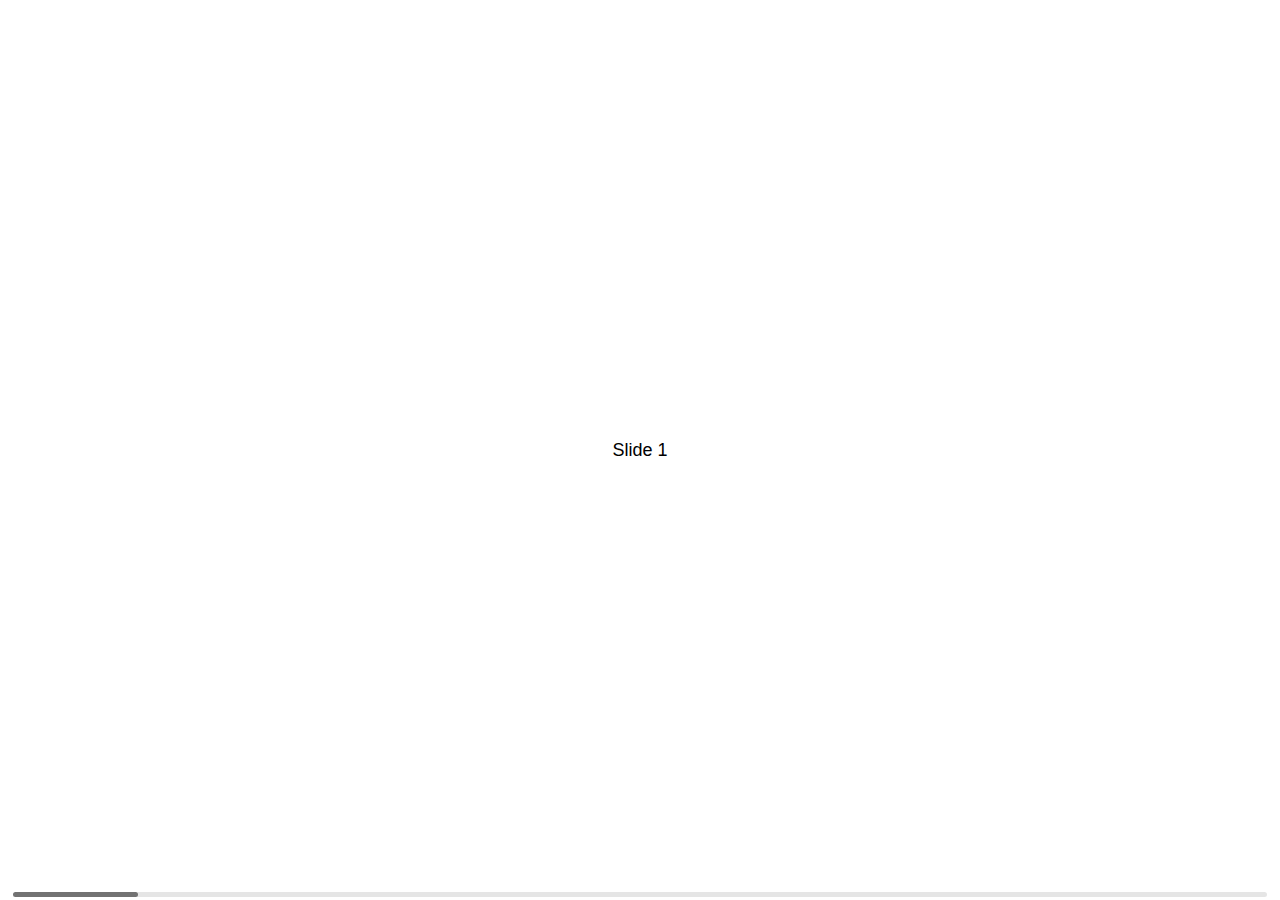
<file: swiper-5.2.1/swiper-5.2.1/demos/080-scrollbar.html>
<!DOCTYPE html>
<html lang="en">
<head>
  <meta charset="utf-8">
  <title>Swiper demo</title>
  <meta name="viewport" content="width=device-width, initial-scale=1, minimum-scale=1, maximum-scale=1">

  <!-- Link Swiper's CSS -->
  <link rel="stylesheet" href="../package/css/swiper.min.css">

  <!-- Demo styles -->
  <style>
    html, body {
      position: relative;
      height: 100%;
    }
    body {
      background: #eee;
      font-family: Helvetica Neue, Helvetica, Arial, sans-serif;
      font-size: 14px;
      color:#000;
      margin: 0;
      padding: 0;
    }
    .swiper-container {
      width: 100%;
      height: 100%;
    }
    .swiper-slide {
      text-align: center;
      font-size: 18px;
      background: #fff;

      /* Center slide text vertically */
      display: -webkit-box;
      display: -ms-flexbox;
      display: -webkit-flex;
      display: flex;
      -webkit-box-pack: center;
      -ms-flex-pack: center;
      -webkit-justify-content: center;
      justify-content: center;
      -webkit-box-align: center;
      -ms-flex-align: center;
      -webkit-align-items: center;
      align-items: center;
    }
  </style>
</head>
<body>
  <!-- Swiper -->
  <div class="swiper-container">
    <div class="swiper-wrapper">
      <div class="swiper-slide">Slide 1</div>
      <div class="swiper-slide">Slide 2</div>
      <div class="swiper-slide">Slide 3</div>
      <div class="swiper-slide">Slide 4</div>
      <div class="swiper-slide">Slide 5</div>
      <div class="swiper-slide">Slide 6</div>
      <div class="swiper-slide">Slide 7</div>
      <div class="swiper-slide">Slide 8</div>
      <div class="swiper-slide">Slide 9</div>
      <div class="swiper-slide">Slide 10</div>
    </div>
    <!-- Add Scrollbar -->
    <div class="swiper-scrollbar"></div>
  </div>

  <!-- Swiper JS -->
  <script src="../package/js/swiper.min.js"></script>

  <!-- Initialize Swiper -->
  <script>
    var swiper = new Swiper('.swiper-container', {
      scrollbar: {
        el: '.swiper-scrollbar',
        hide: true,
      },
    });
  </script>
</body>
</html>
</file>
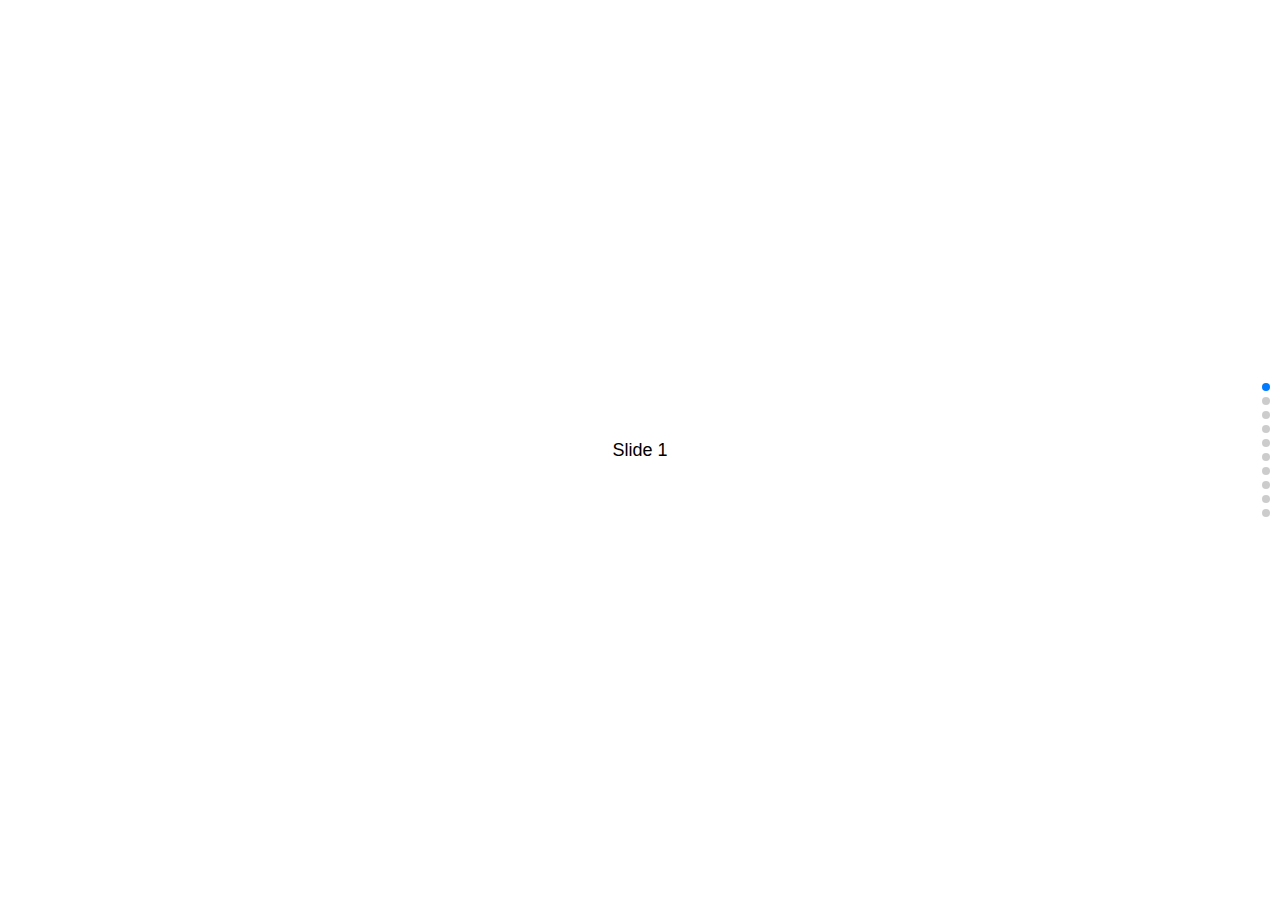
<file: swiper-5.2.1/swiper-5.2.1/demos/090-vertical.html>
<!DOCTYPE html>
<html lang="en">
<head>
  <meta charset="utf-8">
  <title>Swiper demo</title>
  <meta name="viewport" content="width=device-width, initial-scale=1, minimum-scale=1, maximum-scale=1">

  <!-- Link Swiper's CSS -->
  <link rel="stylesheet" href="../package/css/swiper.min.css">

  <!-- Demo styles -->
  <style>
    html, body {
      position: relative;
      height: 100%;
    }
    body {
      background: #eee;
      font-family: Helvetica Neue, Helvetica, Arial, sans-serif;
      font-size: 14px;
      color:#000;
      margin: 0;
      padding: 0;
    }
    .swiper-container {
      width: 100%;
      height: 100%;
    }
    .swiper-slide {
      text-align: center;
      font-size: 18px;
      background: #fff;

      /* Center slide text vertically */
      display: -webkit-box;
      display: -ms-flexbox;
      display: -webkit-flex;
      display: flex;
      -webkit-box-pack: center;
      -ms-flex-pack: center;
      -webkit-justify-content: center;
      justify-content: center;
      -webkit-box-align: center;
      -ms-flex-align: center;
      -webkit-align-items: center;
      align-items: center;
    }
  </style>
</head>
<body>
  <!-- Swiper -->
  <div class="swiper-container">
    <div class="swiper-wrapper">
      <div class="swiper-slide">Slide 1</div>
      <div class="swiper-slide">Slide 2</div>
      <div class="swiper-slide">Slide 3</div>
      <div class="swiper-slide">Slide 4</div>
      <div class="swiper-slide">Slide 5</div>
      <div class="swiper-slide">Slide 6</div>
      <div class="swiper-slide">Slide 7</div>
      <div class="swiper-slide">Slide 8</div>
      <div class="swiper-slide">Slide 9</div>
      <div class="swiper-slide">Slide 10</div>
    </div>
    <!-- Add Pagination -->
    <div class="swiper-pagination"></div>
  </div>

  <!-- Swiper JS -->
  <script src="../package/js/swiper.min.js"></script>

  <!-- Initialize Swiper -->
  <script>
    var swiper = new Swiper('.swiper-container', {
      direction: 'vertical',
      pagination: {
        el: '.swiper-pagination',
        clickable: true,
      },
    });
  </script>
</body>
</html>
</file>
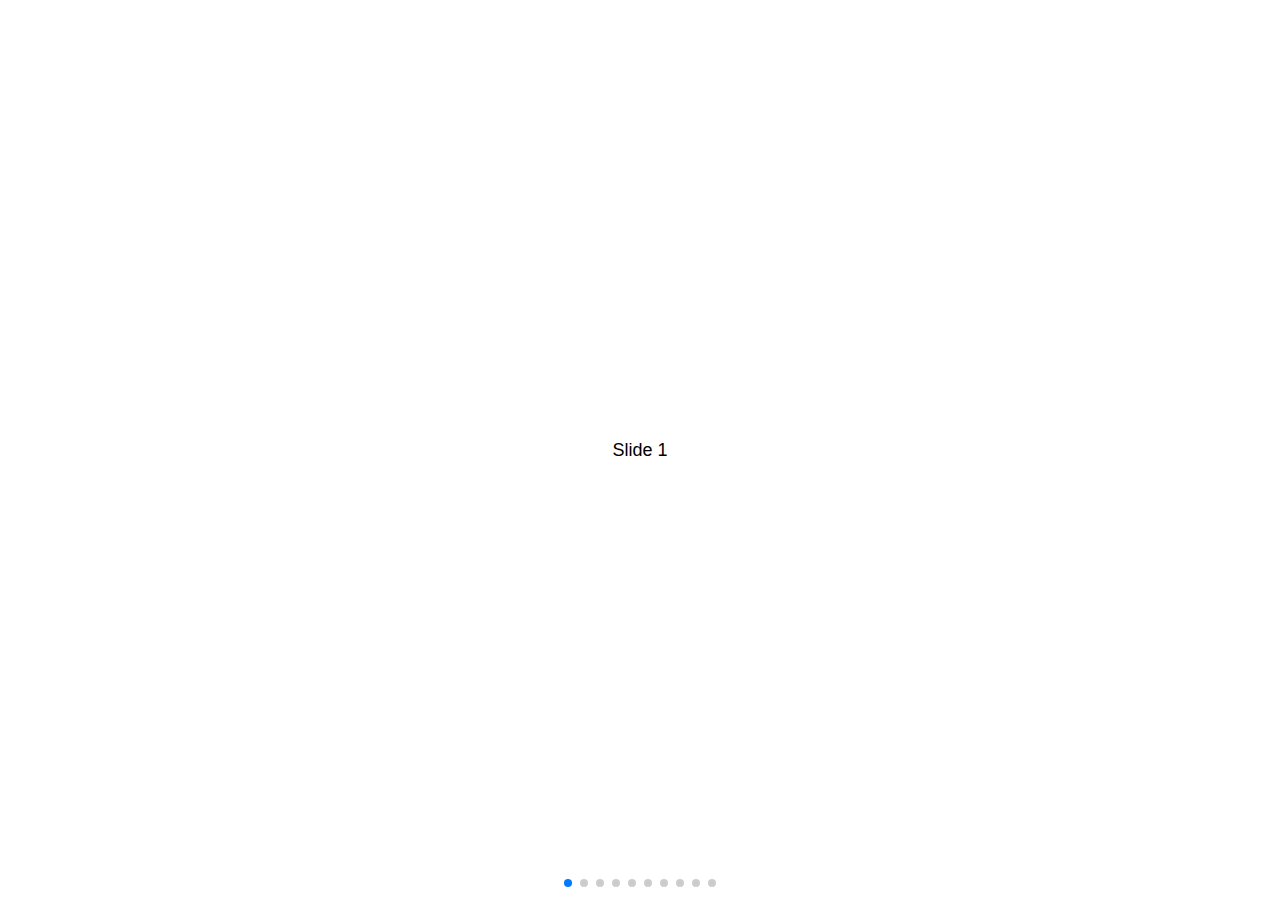
<file: swiper-5.2.1/swiper-5.2.1/demos/100-space-between.html>
<!DOCTYPE html>
<html lang="en">
<head>
  <meta charset="utf-8">
  <title>Swiper demo</title>
  <meta name="viewport" content="width=device-width, initial-scale=1, minimum-scale=1, maximum-scale=1">

  <!-- Link Swiper's CSS -->
  <link rel="stylesheet" href="../package/css/swiper.min.css">

  <!-- Demo styles -->
  <style>
    html, body {
      position: relative;
      height: 100%;
    }
    body {
      background: #eee;
      font-family: Helvetica Neue, Helvetica, Arial, sans-serif;
      font-size: 14px;
      color:#000;
      margin: 0;
      padding: 0;
    }
    .swiper-container {
      width: 100%;
      height: 100%;
    }
    .swiper-slide {
      text-align: center;
      font-size: 18px;
      background: #fff;

      /* Center slide text vertically */
      display: -webkit-box;
      display: -ms-flexbox;
      display: -webkit-flex;
      display: flex;
      -webkit-box-pack: center;
      -ms-flex-pack: center;
      -webkit-justify-content: center;
      justify-content: center;
      -webkit-box-align: center;
      -ms-flex-align: center;
      -webkit-align-items: center;
      align-items: center;
    }
  </style>
</head>
<body>
  <!-- Swiper -->
  <div class="swiper-container">
    <div class="swiper-wrapper">
      <div class="swiper-slide">Slide 1</div>
      <div class="swiper-slide">Slide 2</div>
      <div class="swiper-slide">Slide 3</div>
      <div class="swiper-slide">Slide 4</div>
      <div class="swiper-slide">Slide 5</div>
      <div class="swiper-slide">Slide 6</div>
      <div class="swiper-slide">Slide 7</div>
      <div class="swiper-slide">Slide 8</div>
      <div class="swiper-slide">Slide 9</div>
      <div class="swiper-slide">Slide 10</div>
    </div>
    <!-- Add Pagination -->
    <div class="swiper-pagination"></div>
  </div>

  <!-- Swiper JS -->
  <script src="../package/js/swiper.min.js"></script>

  <!-- Initialize Swiper -->
  <script>
    var swiper = new Swiper('.swiper-container', {
      spaceBetween: 30,
      pagination: {
        el: '.swiper-pagination',
        clickable: true,
      },
    });
  </script>
</body>
</html>
</file>
<file: css/index.css>
* {
  scroll-behavior: smooth;
  font-family: 'Noto Sans TC', sans-serif, 'Noto Serif TC', serif;
}

.top_img {
  background-image: url(../img/bgimg/bg.jpg);
  background-position: center;
  background-size: cover;
  background-attachment: fixed;
  position: relative;
  width: 100%;
  height: calc(100vh + 260px);
}

.top_img img:first-child {
  width: 12%;
  border-radius: 50%;
  border: 5px solid #FFF;
  position: absolute;
  left: 100px;
  top: 70px;
  background-color: #fff;
}

.top_img img:nth-child(2) {
  position: absolute;
  right: 0px;
  top: 30px;
}

.top_img img:nth-child(3) {
  width: 50vw;
  position: absolute;
  left: 10%;
  bottom: 4vh;
}

.top_img img:nth-child(4) {
  width: 100%;
  position: absolute;
  bottom: 0px;
}

nav.sticky {
  position: fixed;
  top: 0;
  width: 100%;
  z-index: 99999;
}

.sticky + .banner {
  padding-top: 60px;
}

#navbar {
  -webkit-box-shadow: 0px 0px 5px rgba(0, 0, 0, 0.479);
          box-shadow: 0px 0px 5px rgba(0, 0, 0, 0.479);
  padding: 2px;
}

#navbar .navbar-nav {
  width: 100%;
  margin-top: auto;
}

#navbar .navbar-nav .nav-item {
  display: -webkit-box;
  display: -ms-flexbox;
  display: flex;
  -webkit-box-align: center;
      -ms-flex-align: center;
          align-items: center;
  padding-left: 3px;
}

#navbar .navbar-nav .nav-item:hover {
  background-color: #fbe43a;
  border-radius: 5px;
}

#navbar .navbar-nav .nav-item .nav-link {
  text-align: center;
  color: #222;
}

section .newsArea {
  padding-top: 600px;
  width: 100%;
  height: 1200px;
  background-color: transparent;
  position: relative;
  background-position: right;
  background-size: contain;
  background-repeat: no-repeat;
  background-image: url(../img/bgimg/house_png-06-06.png);
  background-attachment: fixed;
  border: darkred 3px dashed;
}

@media (max-width: 576px) {
  section .newsArea {
    padding-top: 200px;
    height: 900px;
  }
}

section .newsArea .banner {
  margin-top: 200px;
  background-color: transparent;
  position: absolute;
  top: 60px;
  left: 50%;
  -webkit-transform: translateX(-50%);
          transform: translateX(-50%);
}

@media (max-width: 576px) {
  section .newsArea .banner {
    margin-top: 50px;
    width: 100%;
  }
}

section .newsArea .banner .swiper-container {
  width: 100%;
  margin-left: auto;
  margin-right: auto;
  border: #b72027 3px solid;
  border-radius: 30px;
}

@media (max-width: 576px) {
  section .newsArea .banner .swiper-container {
    border: none;
    border-radius: 0px;
  }
}

section .newsArea .banner .swiper-container .swiper-button-next {
  background-image: url("data:image/svg+xml;charset=utf-8,%3Csvg%20xmlns%3D'http%3A%2F%2Fwww.w3.org%2F2000%2Fsvg'%20viewBox%3D'0%200%2027%2044'%3E%3Cpath%20d%3D'M27%2C22L5%2C44l-4.2-4.2L18.6%2C22L0.8%2C4.2L5%2C0z'%20fill%3D'%23ffffff'%2F%3E%3C%2Fsvg%3E");
  border-radius: 50px 0 0 50px;
  padding: 20px 3px 20px 20px;
  right: -5px;
  left: auto;
}

section .newsArea .banner .swiper-container .swiper-button-next::after {
  content: "";
}

section .newsArea .banner .swiper-container .swiper-button-prev {
  background-image: url("data:image/svg+xml;charset=utf-8,%3Csvg%20xmlns%3D'http%3A%2F%2Fwww.w3.org%2F2000%2Fsvg'%20viewBox%3D'0%200%2027%2044'%3E%3Cpath%20d%3D'M0%2C22L22%2C0l4.2%2C4.2L8.4%2C22l17.8%2C17.8L22%2C44L0%2C22z'%20fill%3D'%23ffffff'%2F%3E%3C%2Fsvg%3E");
  border-radius: 0 50px 50px 0;
  padding: 20px 20px 20px 3px;
  right: auto;
  left: -5px;
}

section .newsArea .banner .swiper-container .swiper-button-prev::after {
  content: "";
}

section .newsArea .banner .swiper-container .swiper-button-next,
section .newsArea .banner .swiper-container .swiper-button-prev {
  cursor: pointer;
  background-position: center;
  background-repeat: no-repeat;
  border: #b72027 10px solid;
  background-color: #b72027;
  outline: none;
}

@media (max-width: 576px) {
  section .newsArea .banner .swiper-container .swiper-button-next,
  section .newsArea .banner .swiper-container .swiper-button-prev {
    border: transparent 10px solid;
    background-color: transparent;
  }
}

section .newsArea .banner .swiper-container .swiper-slide {
  text-align: center;
  font-size: 18px;
  background: #fff;
  display: -webkit-box;
  display: -ms-flexbox;
  display: flex;
  -webkit-box-pack: center;
      -ms-flex-pack: center;
          justify-content: center;
  -webkit-box-align: center;
      -ms-flex-align: center;
          align-items: center;
}

section .newsArea .banner .swiper-pagination {
  position: relative;
}

section .newsArea .banner .swiper-pagination-bullets .swiper-pagination-bullet {
  width: 15px;
  height: 15px;
  margin: 8px 6px;
  display: inline-block;
  border-radius: 100%;
  background: #a19e9e;
  opacity: 0.6;
  outline: none;
}

@media (max-width: 576px) {
  section .newsArea .banner .swiper-pagination-bullets .swiper-pagination-bullet {
    width: 10px;
    height: 10px;
  }
}

section .newsArea .banner .swiper-pagination-bullets .swiper-pagination-bullet-active {
  background-color: #b72027;
  opacity: 1;
  outline: none;
}

section .newsArea .g_news {
  position: absolute;
  top: 800px;
  left: 50%;
  -webkit-transform: translateX(-50%);
          transform: translateX(-50%);
  z-index: 2;
}

@media (max-width: 576px) {
  section .newsArea .g_news {
    top: 350px;
  }
}

section .newsArea .g_news .card {
  background-color: #fbe43a;
  display: -webkit-box;
  display: -ms-flexbox;
  display: flex;
  -webkit-box-orient: horizontal;
  -webkit-box-direction: normal;
      -ms-flex-direction: row;
          flex-direction: row;
  background-color: #FFF;
  -webkit-box-shadow: 0 0 10px #DDD;
          box-shadow: 0 0 10px #DDD;
  -webkit-box-align: center;
      -ms-flex-align: center;
          align-items: center;
}

@media (max-width: 576px) {
  section .newsArea .g_news .card {
    -webkit-box-orient: vertical;
    -webkit-box-direction: normal;
        -ms-flex-direction: column;
            flex-direction: column;
    width: 70%;
  }
}

section .newsArea .g_news .card .news_img, section .newsArea .g_news .card img {
  width: 100%;
}

section .newsArea .g_news .card .text {
  padding: 0px 20px;
  position: relative;
}

@media (max-width: 576px) {
  section .newsArea .g_news .card .text {
    width: 100%;
    padding: 15px;
  }
}

section .newsArea .g_news .card .text::before {
  content: "More";
  position: absolute;
  padding: 4px 4px;
  line-height: 20px;
  background-color: #b72027;
  color: #FFF;
  right: 20px;
  bottom: 0;
}

@media (max-width: 576px) {
  section .newsArea .g_news .card .text::before {
    bottom: 10px;
  }
}

section .newsArea .bg_yellow {
  width: 100%;
  height: 120vh;
  background-color: transparent;
  top: 300px;
  background-image: url(../img/bgimg/bg-yellow.svg);
  background-position: top;
  background-size: cover;
  position: relative;
}

@media (max-width: 576px) {
  section .newsArea .bg_yellow {
    top: 550px;
    height: 250px;
  }
}

section .newsArea .bg_yellow .mid_img {
  width: 60%;
  position: absolute;
  top: 75vh;
  left: 50%;
  -webkit-transform: translate(-50%, -50%);
          transform: translate(-50%, -50%);
}

@media (max-width: 576px) {
  section .newsArea .bg_yellow .mid_img {
    top: 150px;
  }
}

.box {
  width: 100%;
  height: 100vh;
  border: goldenrod 2px solid;
}

.aboutArea {
  clear: both;
  width: 100%;
  height: 100vh;
  background-color: #EEE;
  position: relative;
}

.aboutArea h2 {
  margin-bottom: 20px;
}

.aboutArea h4 {
  letter-spacing: 1px;
}

.aboutArea hr {
  border-top: #b72027 2px solid;
  margin: 0;
}

.aboutArea .col-lg-6 {
  margin-top: 50px;
  font-size: 20px;
}

.aboutArea .col-lg-6 p {
  color: #555;
  letter-spacing: 2px;
  margin-bottom: 0px;
}

.aboutArea .col-lg-6 img {
  border-radius: 30px;
}

.aboutArea .about_text {
  display: -webkit-box;
  display: -ms-flexbox;
  display: flex;
  -webkit-box-orient: vertical;
  -webkit-box-direction: normal;
      -ms-flex-direction: column;
          flex-direction: column;
  -webkit-box-pack: justify;
      -ms-flex-pack: justify;
          justify-content: space-between;
}

.aboutArea .charactor {
  position: absolute;
  left: 3%;
  bottom: -100px;
}

.bg_img {
  width: 100%;
  height: 430px;
  background-image: url(../img/bgimg/about_img02.jpg);
  background-position: center;
  background-size: cover;
  background-attachment: fixed;
}

.bg_img .slogan {
  max-width: 900px;
  margin: auto;
  background-color: rgba(221, 221, 221, 0.6);
  position: relative;
  top: 140px;
  line-height: 150px;
  text-align: center;
  font-family: 'Noto Serif TC', serif;
  font-weight: bold;
  font-size: 36px;
  letter-spacing: 6px;
}

.bg_img .slogan h5 {
  position: absolute;
  font-family: 'Noto Serif TC', serif;
  font-weight: bold;
  top: -40px;
  letter-spacing: 2px;
}

.menuArea .menu_img {
  width: 100%;
  height: 450px;
  position: relative;
}

.menuArea .menu_img h2 {
  position: absolute;
  top: 20px;
}

.menuArea .bg {
  background-position: bottom 0px left 50%;
  background-size: 600px;
  background-repeat: no-repeat;
}

.menuArea .img1 {
  background-image: url(../img/bgimg/MENU01.jpg);
  background-color: #fff45c;
}

.menuArea .img2 {
  background-image: url(../img/bgimg/MENU02.jpg);
  background-color: #cfe7cd;
}

.menuArea .img3 {
  background-image: url(../img/bgimg/MENU03.jpg);
  background-color: #f8b0be;
}

.menuArea .img4 {
  background-image: url(../img/bgimg/MENU04.jpg);
  background-color: #f15942;
}

.menuArea .img5 {
  background-image: url(../img/bgimg/MENU05.jpg);
  background-color: #1e79ae;
}

.menuArea .wrap_btn {
  background-color: #FFF;
  padding-bottom: 28px;
  -webkit-box-shadow: 0 0 5px #777;
          box-shadow: 0 0 5px #777;
  cursor: pointer;
}

.menuArea .wrap_btn .container {
  width: 60%;
}

.menuArea .wrap_btn .container .row {
  padding: 10px 0 0 0;
  display: -webkit-box;
  display: -ms-flexbox;
  display: flex;
  -ms-flex-pack: distribute;
      justify-content: space-around;
}

.menuArea .wrap_btn .container .row .btn {
  width: 75px;
  height: 75px;
  background-color: #FFF;
  border: #555 1px solid;
  position: relative;
  border-radius: 50%;
  padding: 6px;
}

.menuArea .wrap_btn .container .row .btn p {
  width: 120px;
  position: absolute;
  bottom: -40px;
  left: 50%;
  -webkit-transform: translateX(-50%);
          transform: translateX(-50%);
}

.menuArea .wrap_btn .container .row .btn img {
  width: 60px;
}

.menuArea .wrap_btn .container .row .active {
  border: #b72027 2px solid;
}

#mediaArea .col-4,
#mediaArea .col-8 {
  position: relative;
}

#mediaArea .title {
  position: absolute;
  background-color: #b72027;
  padding: 6px 15px;
  margin: 50px auto;
  border-radius: 5px;
  letter-spacing: 3px;
  color: #FFF;
  left: 50%;
  -webkit-transform: translateX(-50%);
          transform: translateX(-50%);
}

#mediaArea .box {
  margin: 150px auto;
  height: 434px;
  width: 90%;
}

#mediaArea .box img {
  width: 100%;
}

footer {
  width: 100%;
  height: 150px;
  background-color: #b72027;
}

footer .top_btn {
  width: 60px;
  height: 60px;
  border-radius: 50%;
  background-color: #fbe43a;
  border: #FFF solid 3px;
  position: fixed;
  right: 50px;
  bottom: 100px;
  opacity: 0;
  -webkit-transition: 0.7s;
  transition: 0.7s;
  text-align: center;
}

footer .top_btn img {
  margin-top: 6px;
}

footer .fadeIn {
  opacity: 1;
  -webkit-transition: 0.7s;
  transition: 0.7s;
}

footer p {
  color: #FFF;
  text-align: center;
  line-height: 150px;
  margin: 0;
}
/*# sourceMappingURL=index.css.map */
</file>
<file: css/location.css>
a.btn {
    background:rgb(183, 32, 39);
    border-radius: 4px;
    box-shadow: 0 2px 0px 0 rgba(0, 0, 0, 0.25);
    color: #ffffff;
    display: inline-block;
    padding: 6px 30px 8px;
    position: relative;
    text-decoration: none;
    transition: all 0.1s 0s ease-out;
    /* 按鈕btn顏色 */
}

.no-touch a.btn:hover {
    background: rgb(183, 32, 39);
    box-shadow: 0px 8px 2px 0 rgba(0, 0, 0, 0.075);
    transform: translateY(-2px);
    transition: all 0.25s 0s ease-out;
}

.no-touch a.btn:active,
a.btn:active {
    background: rgb(155, 26, 32);
    box-shadow: 0 1px 0px 0 rgba(255, 255, 255, 0.25);
    transform: translate3d(0, 1px, 0);
    transition: all 0.025s 0s ease-out;
}



div.location_cards {
    margin: 80px auto;
    max-width: 960px;
    text-align: center;
    display: flex;
    flex-wrap: wrap;
    justify-content: space-between;
    margin-bottom: 250px;
    /* 外層location_cards */
}

/* div.card:last-child {
    margin-right: auto;

} */

div.lct_card {
    background: #fff;
    /* display: inline-block; */
    margin: 8px;
    max-width: 200px;
    perspective: 1000;
    position: relative;
    text-align: left;
    transition: all 0.3s 0s ease-in;
    z-index: 1;
    box-shadow: 0 0 5px #DDD;
    /* border: rgb(0, 255, 34) 2px solid; */

}

.lct_card-image {
    max-width: 200px;
    /* border: blue 2px solid; */
}

.lct_card-title {
    padding: 10px 15px 10px;
    position: relative;
    z-index: 0;

}

a.toggle-info {
    border-radius: 50%;
    height: 28px;
    padding: 0;
    position: absolute;
    right: 3px;
    bottom: 7px;
    width: 28px;
}

a.toggle-info span {
    background: #ffffff;
    display: block;
    height: 2px;
    position: absolute;
    top: 16px;
    transition: all 0.15s 0s ease-out;
    width: 12px;
}

a.toggle-info span.left {
    right: 11px;
    transform: rotate(45deg);
}

a.toggle-info span.right {
    left: 11px;
    transform: rotate(-45deg);
}

.lct_card-title h4 {
    font-size: 16px;
    font-weight: 500;
    letter-spacing: 2px;
    margin: 0;
    padding: 0;
}


.lct_card-description {
    padding: 10px 15px 10px;
    position: relative;
    font-size: 14px;
}



.lct_card-actions a:active {
    color: #FFF;
    z-index: 999;
}

.lct_card-flap {
    background: #d9d9d9;
    position: absolute;
    width: 100%;
    transform-origin: top;
    transform: rotateX(-90deg);
}

.flap1 {
    transition: all 0.3s 0.3s ease-out;
    z-index: -1;
}

.flap2 {
    transition: all 0.3s 0s ease-out;
    z-index: -2;
}

.lct_card-actions {
    box-shadow: 0 2px 0px 0 rgba(0, 0, 0, 0.075);
    padding: 10px 15px 20px;
    text-align: center;
}

.showing div.lct_card {
    cursor: pointer;
    opacity: 0.6;
    transform: scale(0.88);
    /* 點擊時其它縮小變淡 */
}

.lct_card.show {
    opacity: 1 !important;
    transform: scale(1) !important;
    /* 該卡片點擊 為正常 */
}

.lct_card.show div.lct_card-title a.toggle-info {
    background: rgb(245, 172, 10) !important;
    /* 按鈕點擊變紅色 */
}

.lct_card.show div.lct_card-title a.toggle-info span {
    top: 12px;
}

.lct_card.show div.lct_card-title a.toggle-info span.left {
    right: 7px;
    /* 按鈕變叉叉 */
}

.lct_card.show div.lct_card-title a.toggle-info span.right {
    left: 7px;
}

/* 點擊後下面展開 */
.lct_card.show div.lct_card-flap {
    background: #ffffff;
    transform: rotateX(0deg);

}

.lct_card.show div.flap1 {
    transition: all 0.3s 0s ease-out;
}

.lct_card.show div.flap2 {
    transition: all 0.3s 0.2s ease-out;
}
</file>
